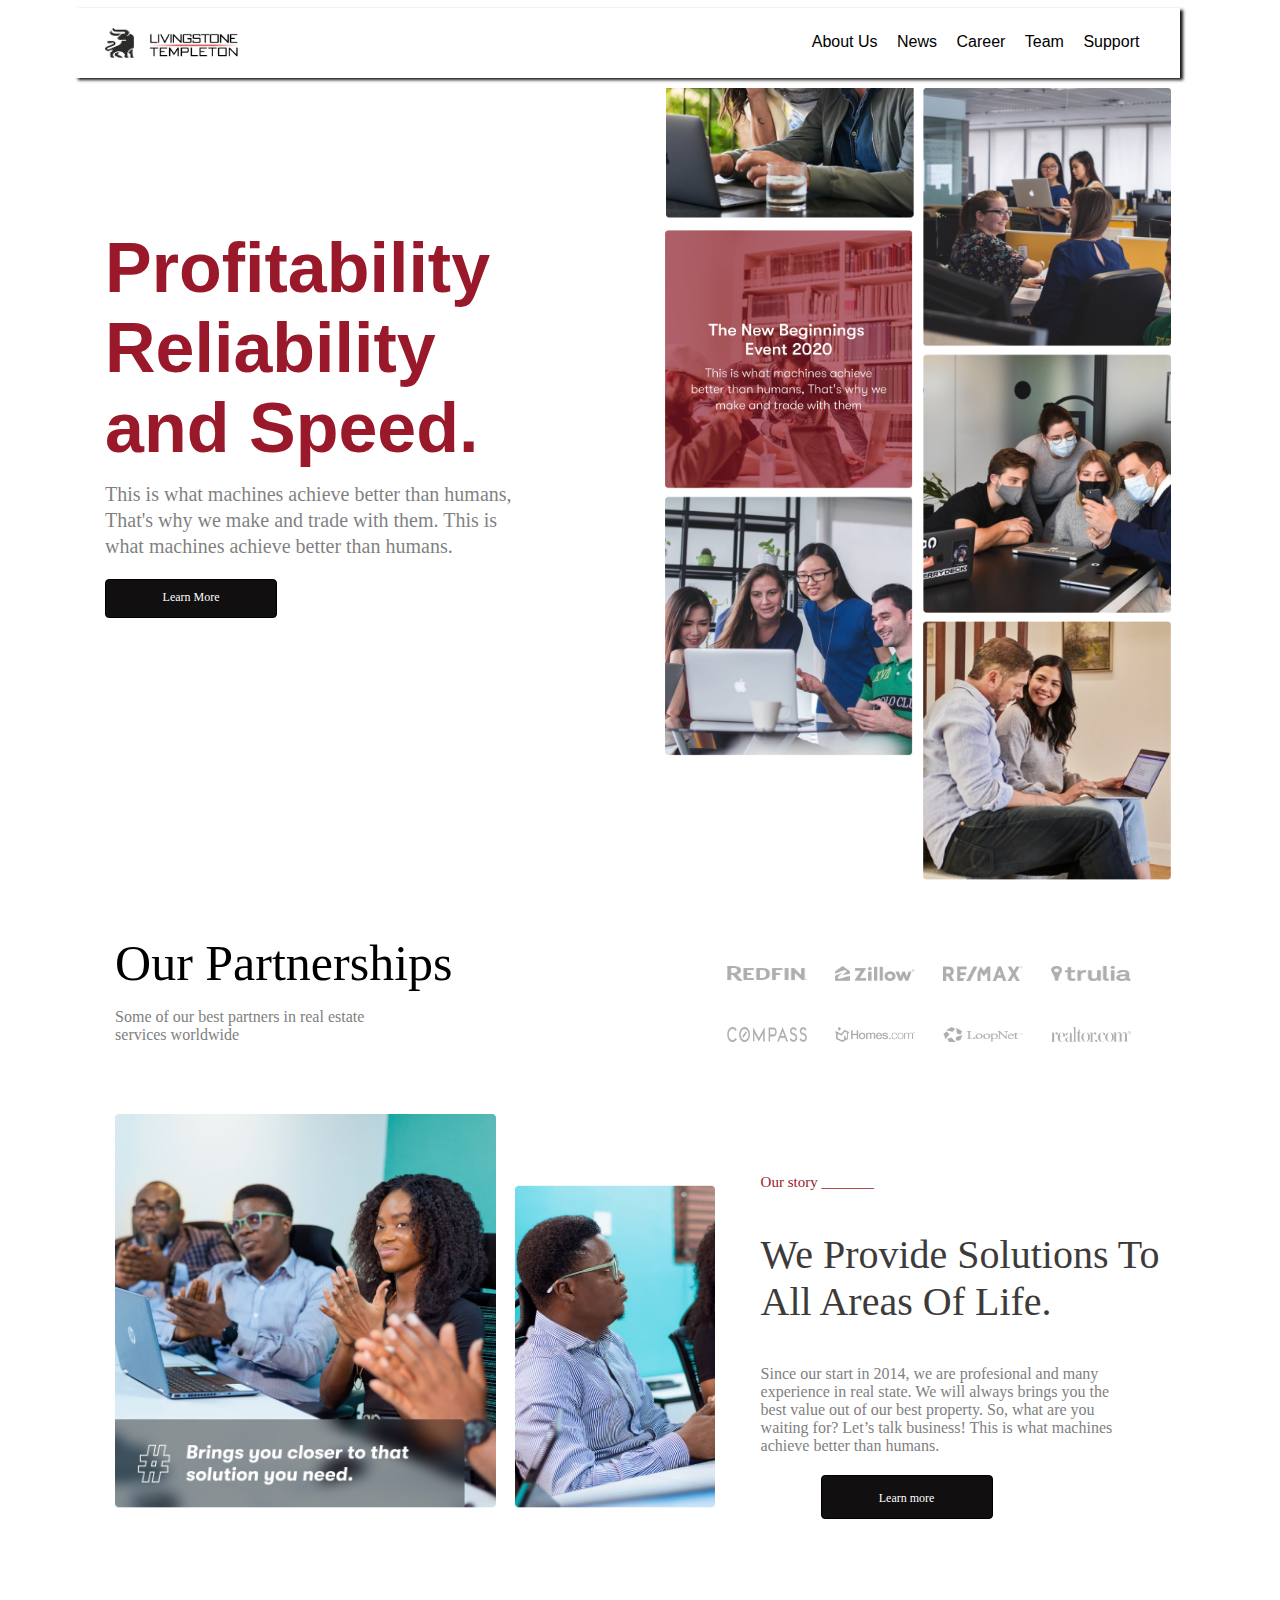
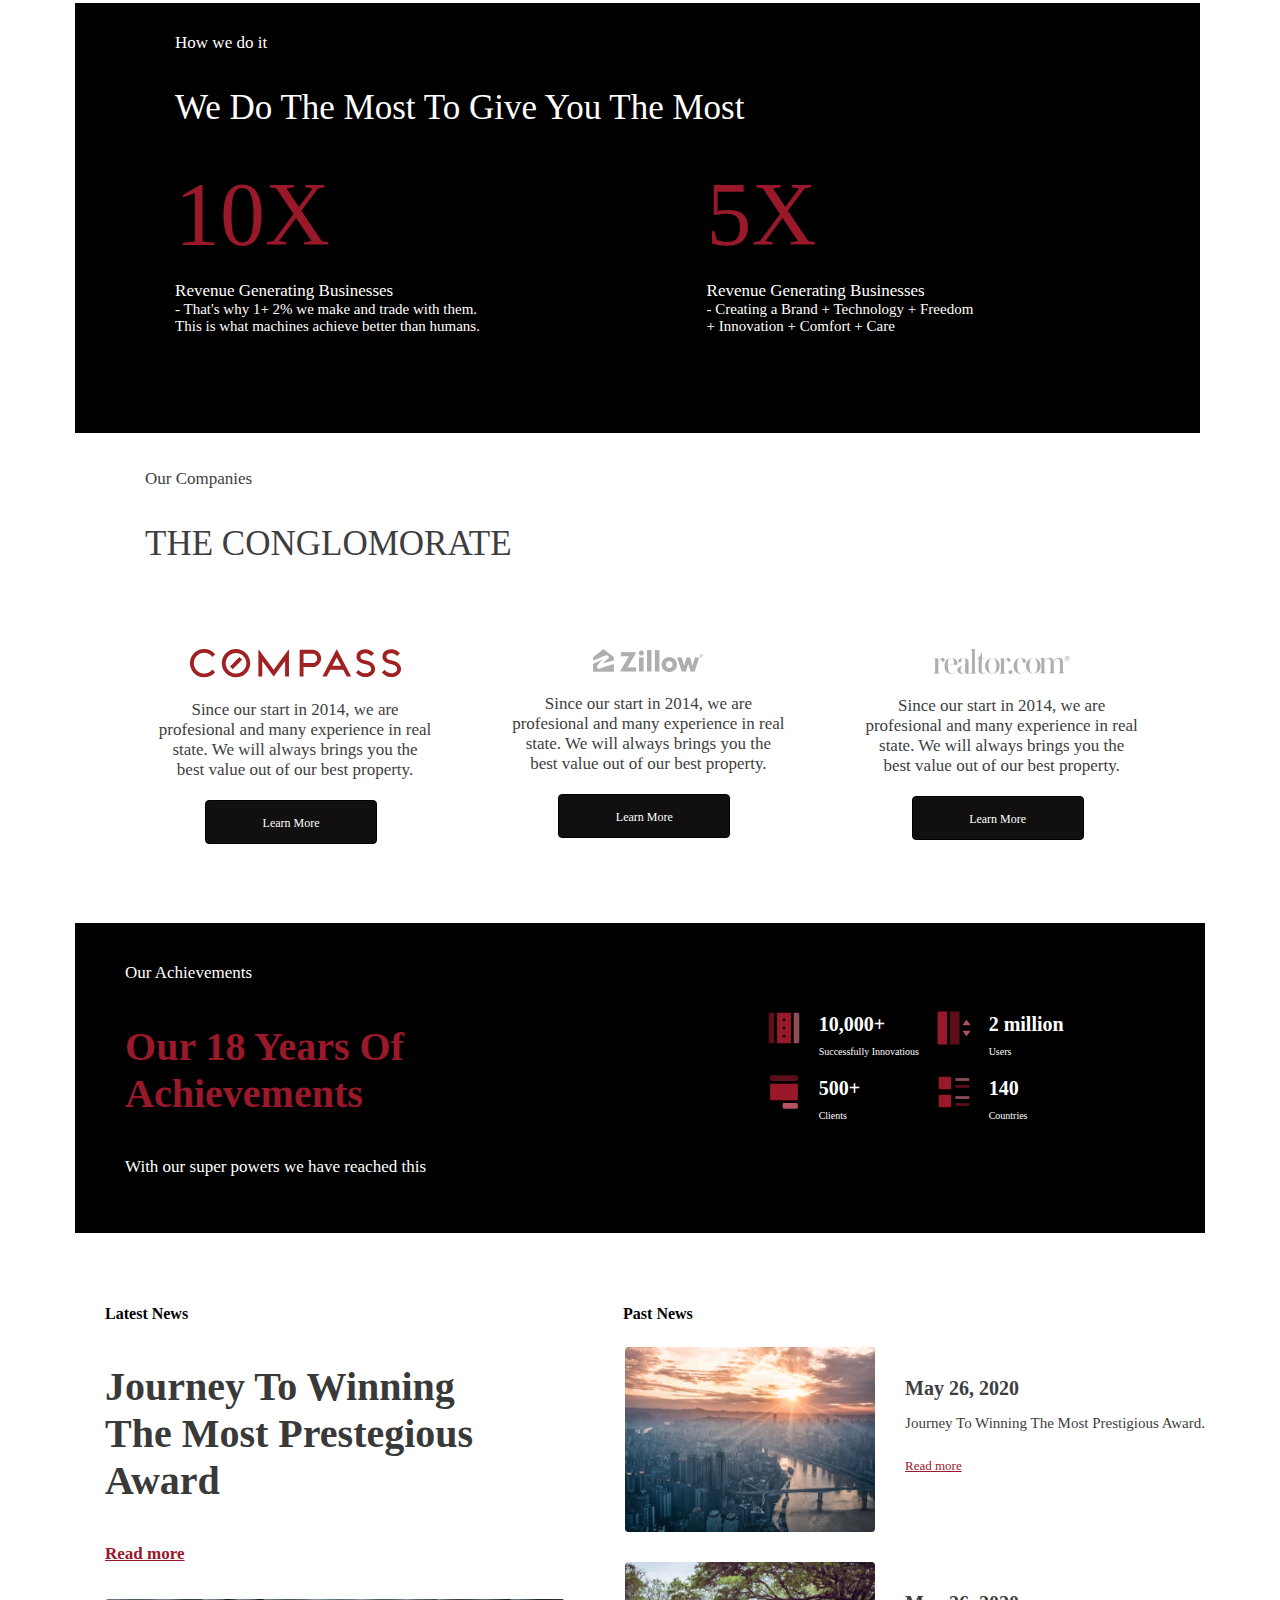
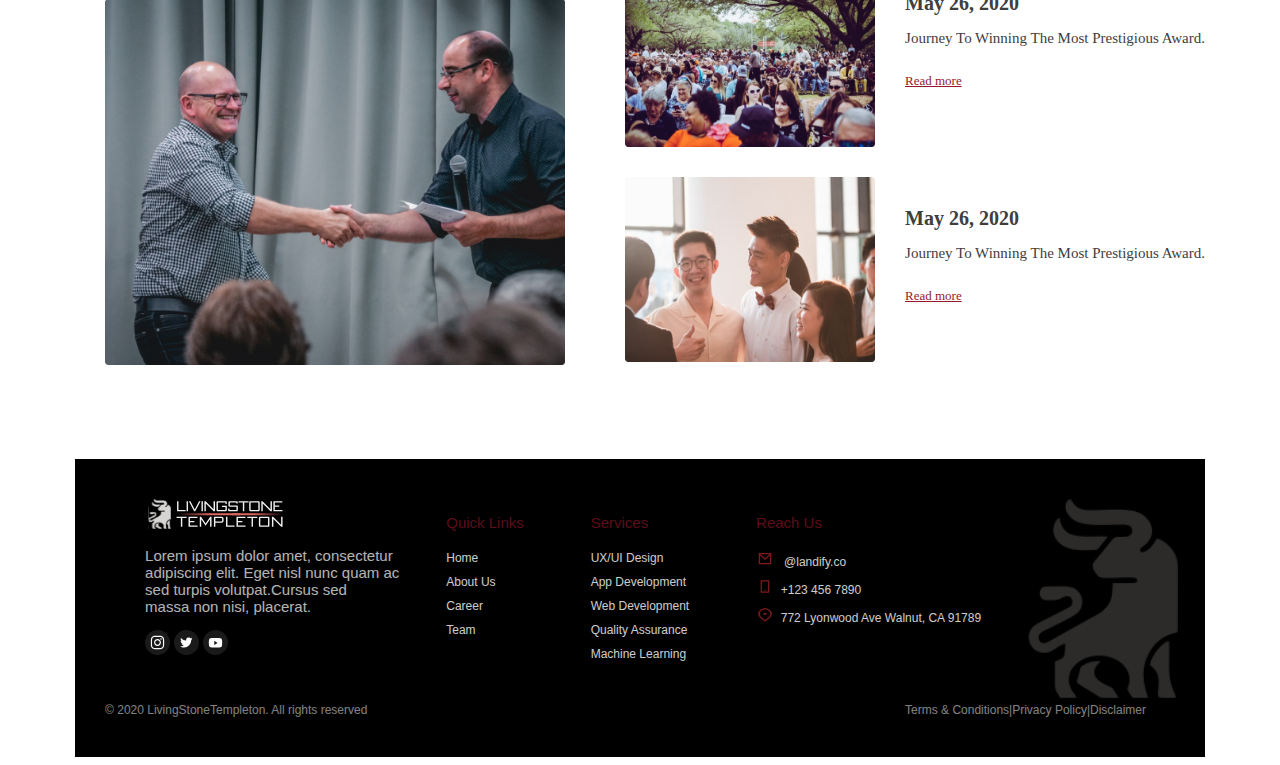
<file: index.html>
<!DOCTYPE html>
<html lang="en">
<head>
    <meta charset="UTF-8">
    <meta name="viewport" content="width=device-width, initial-scale=1.0">
    <title>LivingStone</title>
    <link rel="stylesheet" href="living.css">
    <link rel="icon" href="logo 1.png">
</head>
<body>
   <div class="head">
    <h1><a href="living.html"><img src="logo 1.png" style="width: 30px ;height: 30px;;"><img src="logo-text 1.jpg" alt="LivingStone"></a></h1>

        <nav>
            <a href="about.html">About Us</a>
            <a href="#">News</a>
            <a href="career.html">Career</a>
            <a href="team.html">Team</a>
            <a href="#">Support</a>
        </nav>
    </div>

<div class="type">
    <div class="text1">
        <div class="intro">
            Profitability Reliability<br> and Speed.
        </div><br>
            <p class="intro2">This is what machines achieve better than humans,<br> That's why we make and trade with them. This is<br> what machines achieve better than humans.</p>
            <p class="btn">
                <a href=""> 
                    Learn More</a>
            </p>
        
    </div>
    <img src="hero-page.jpg" alt="">

</div><br><br><br>

<div class="muss">
    <div class="partner">
        Our Partnerships <br>
        <p class="our">Some of our best partners in real estate<br> 
            services worldwide</p></div>
        <div class="logs">
            <a href=""><img src="redfin.png" alt=""></a>
            <a href=""><img src="zillow.jpg" alt=""></a>
            <a href=""><img src="remax.jpg" alt=""></a>
            <a href=""><img src="trulia.jpg" alt=""></a><br><br>
            <a href=""><img src="compass.jpg" alt=""></a>
            <a href=""><img src="homes.com.jpg" alt=""></a>
            <a href=""><img src="loop.net.jpg" alt=""></a>
            <a href=""><img src="realtor.jpg" alt=""></a>
            
            
            
    
    
        </div>
        
    
    
    </div><br><br><br>


    <div class="group">
        <div class="group91">
            <img src="./Group 91.jpg" alt="">
    
        </div>

    <div class="story">
        Our story _______
        <p class="we">We Provide Solutions To<br>All Areas Of Life.</p>
        <p class="start">Since our start in 2014, we are profesional and many<br> experience in real state. We will always brings you the<br> best value out of our best property.
            So, what are you<br> waiting for? Let’s talk business! This is what machines<br> achieve better than humans.</p>
        <p class="learn"><a href="#">Learn more</a></p>
    </div>
    </div><br><br><br><br>


</div>
<!-- 
<span class="line">_________</span> -->

<div class="section2">
    How we do it 
    <p class="how">We Do The Most To Give You The Most</p>
    <div class="numbs">
        <div class="x">
            10X
            <p class="sub"><span class="rev">Revenue Generating Businesses</span><br>
                - That's why 1+ 2% we make and trade with them.<br> This is what machines achieve better than humans.</p>

        </div>
        <div class="x2">
            5X
            <p class="sub"><span class="rev">Revenue Generating Businesses</span><br>
                - Creating a Brand + Technology + Freedom <br>+ Innovation + Comfort + Care



        </div>
    </div>
</div><br><br>

<div class="companies">
        Our Companies
        <p class="cong">THE CONGLOMORATE</p>
        <div class="companies2">
            <div class="compass">
                <img src="./compass.svg" alt="">
                <p class="comp2">Since our start in 2014, we are<br> profesional and many experience in real<br> state. We will always brings you the <br>best value out of our best property.</p>
                <p class="learn"><a href="#">Learn More</a></p>

            </div>
            <div class="zillow">
                <img src="zillow.jpg" alt="">
                <p class="comp2">Since our start in 2014, we are<br> profesional and many experience in real<br> state. We will always brings you the <br>best value out of our best property.</p>
                <p class="learn"><a href="#">Learn More</a></p>


            </div>
            <div class="realtor">
                <img src="realtor.jpg" alt="">
                <p class="comp2">Since our start in 2014, we are<br> profesional and many experience in real<br> state. We will always brings you the <br>best value out of our best property.</p>
                <p class="learn"><a href="#">Learn More</a></p>


            </div>
        </div>
</div>
<br><br><br>
<div class="section3">
    <div class="chieve">
        Our Achievements
        <p class="eit">Our 18 Years Of<br> Achievements</p>

        <p class="chieve1">With our super powers we have reached this</p>

    </div><br>
<!--     
    <div class="container"></div>
        <img src="Icon.svg" alt="Description">
        <p style="color: aqua;">Your Text Here</p>
    </div> -->


    <div class="host">
    <div class="chieve1">
        <div class="icon1">
            <img src="Icon (2).svg" alt="">
            <div class="slogo">10,000+  <p class="pp">Successfully Innovatious</p>
            </div>
            
            <!-- <p class="icon">Successfully Innovations</p> -->
        </div>
        <div class="icon1">
            <img src="Icon (0).svg" alt="">
            <div class="slogo">500+  <p class="pp">Clients</p>
            </div>
        </div>
    
    </div>
    <div class="chieve2">
        <div class="icon1">
            <img src="Icon (1).svg" alt="">
            <div class="slogo">2 million <p class="pp">Users</p>
            </div>
        </div>
        <div class="icon1">
            <img src="Icon (3).svg" alt="">
            <div class="slogo">140  <p class="pp">Countries</p>
            </div>
        </div>
    </div>
    </div>
    



</div>
<br><br><br><br>

<div class="section4">
    <div class="?" style="color: black; font-weight: 900;">
        Latest News
        <p class="eit" style="color: rgb(57, 57, 57);">Journey To Winning <br> The Most Prestegious<br>Award</p>
        <p class="chieve1"><a href="#">Read more</a></p><br>
        <img src="Rectangle 17.png" style=" width: 460px;" alt="">
        

    </div>
    <div class="past" style="font-weight: bold;">
        &nbsp; &nbsp;&nbsp;&nbsp;&nbsp; Past News <br><br>
        <div class="past1">
            <img src="Rectangle 18.png" style="width: 250px; height: 185px;" alt="">
           <div class="past2">May 26, 2020
            <p class="past3">Journey To Winning The Most Prestigious Award.</p>
            <p><a href="#">Read more</a></p></div> 

        </div><br>

        <div class="past1">
            <img src="Rectangle 19.png" style="width: 250px; height: 185px;" alt="">
            <div class="past2">May 26, 2020
                <p class="past3">Journey To Winning The Most Prestigious Award.</p>
                <p><a href="#">Read more</a></p></div> 
    
        </div><br>

        <div class="past1">
            <img src="Rectangle 20.png" style="width: 250px; height: 185px;" alt="">
            <div class="past2">May 26, 2020
                <p class="past3">Journey To Winning The Most Prestigious Award.</p>
                <p><a href="#">Read more</a></p></div> 
    
        </div>
        
        
    </div></div><br><br><br><br><br>

</div>

    <footer class="footer">

        <div class="footer-container">
            <div class="logofoot">
                <img src="Group 22.svg" alt="">
                <p class="opaque">
                    Lorem ipsum dolor amet, consectetur <br> adipiscing elit.  Eget nisl nunc quam ac <br> sed turpis volutpat.Cursus sed  <br> massa non nisi, placerat.
                </p>
                <p class="icons">
                    <img src="Instagram.svg" alt="">
                    <img src="Twitter.svg" alt="">
                    <img src="Youtube.svg" alt="">
                </p>
            </div>

            <div class="footer-section">
                <h3>Quick Links</h3>
                <ul>
                    <li><a href="living.html">Home</a></li>
                    <li><a href="about.html">About Us</a></li>
                    <li><a href="career.html">Career</a></li>
                    <li><a href="team.html">Team</a></li>
                </ul>
            </div>
            <div class="footer-section">
                <h3>Services</h3>
                <ul>
                    <li><a href="#">UX/UI Design</a></li>
                    <li><a href="#">App Development</a></li>
                    <li><a href="#">Web Development</a></li>
                    <li><a href="#">Quality Assurance</a></li>
                    <li><a href="#">Machine Learning</a></li>
                </ul>
            </div>
            <div class="footer-section">
                <h3>Reach Us</h3>
                <ul>
                    <li><a href="#"><img src="email-icon.svg" alt="" style="width: 18px; height: 15px;"> &nbsp; @landify.co</a></li>
                    <li><a href="#"><img src="phone-icon.svg" alt="" style="width: 18px; height: 15px;"> &nbsp;+123 456 7890</a></li>
                    <li><a href="#"><img src="Frame.png" alt="" style="width: 18px; height: 15px;"> &nbsp;772 Lyonwood Ave Walnut, CA 91789</a></li>
                </ul>
            </div>

            <div class="imts">
                <img src="ts.png" alt="">
            </div>
        </div>
        <div class="end">
            <div>
                © 2020 LivingStoneTempleton. All rights reserved
            </div>

            <div>
                Terms & Conditions|Privacy Policy|Disclaimer
            </div>

        </div>

    
    </footer>







    
    
    
</body>
</html>
</file>
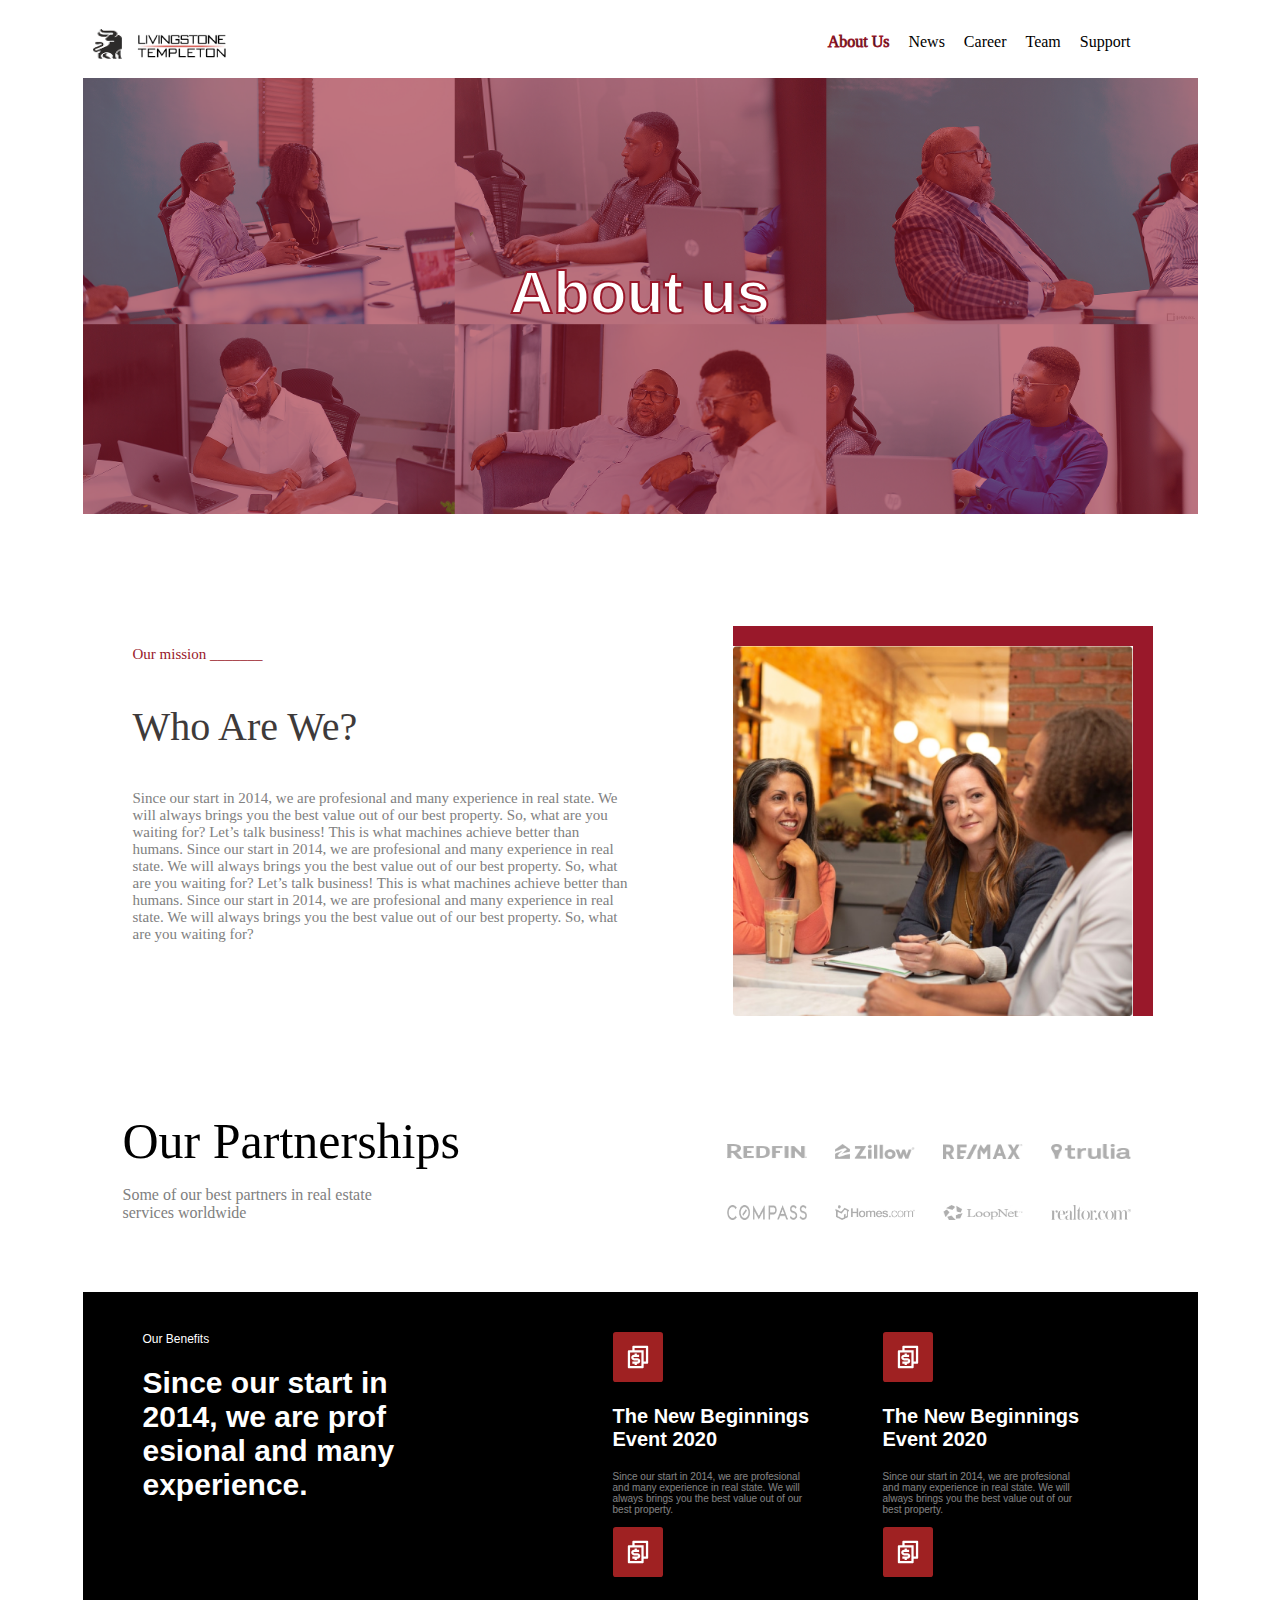
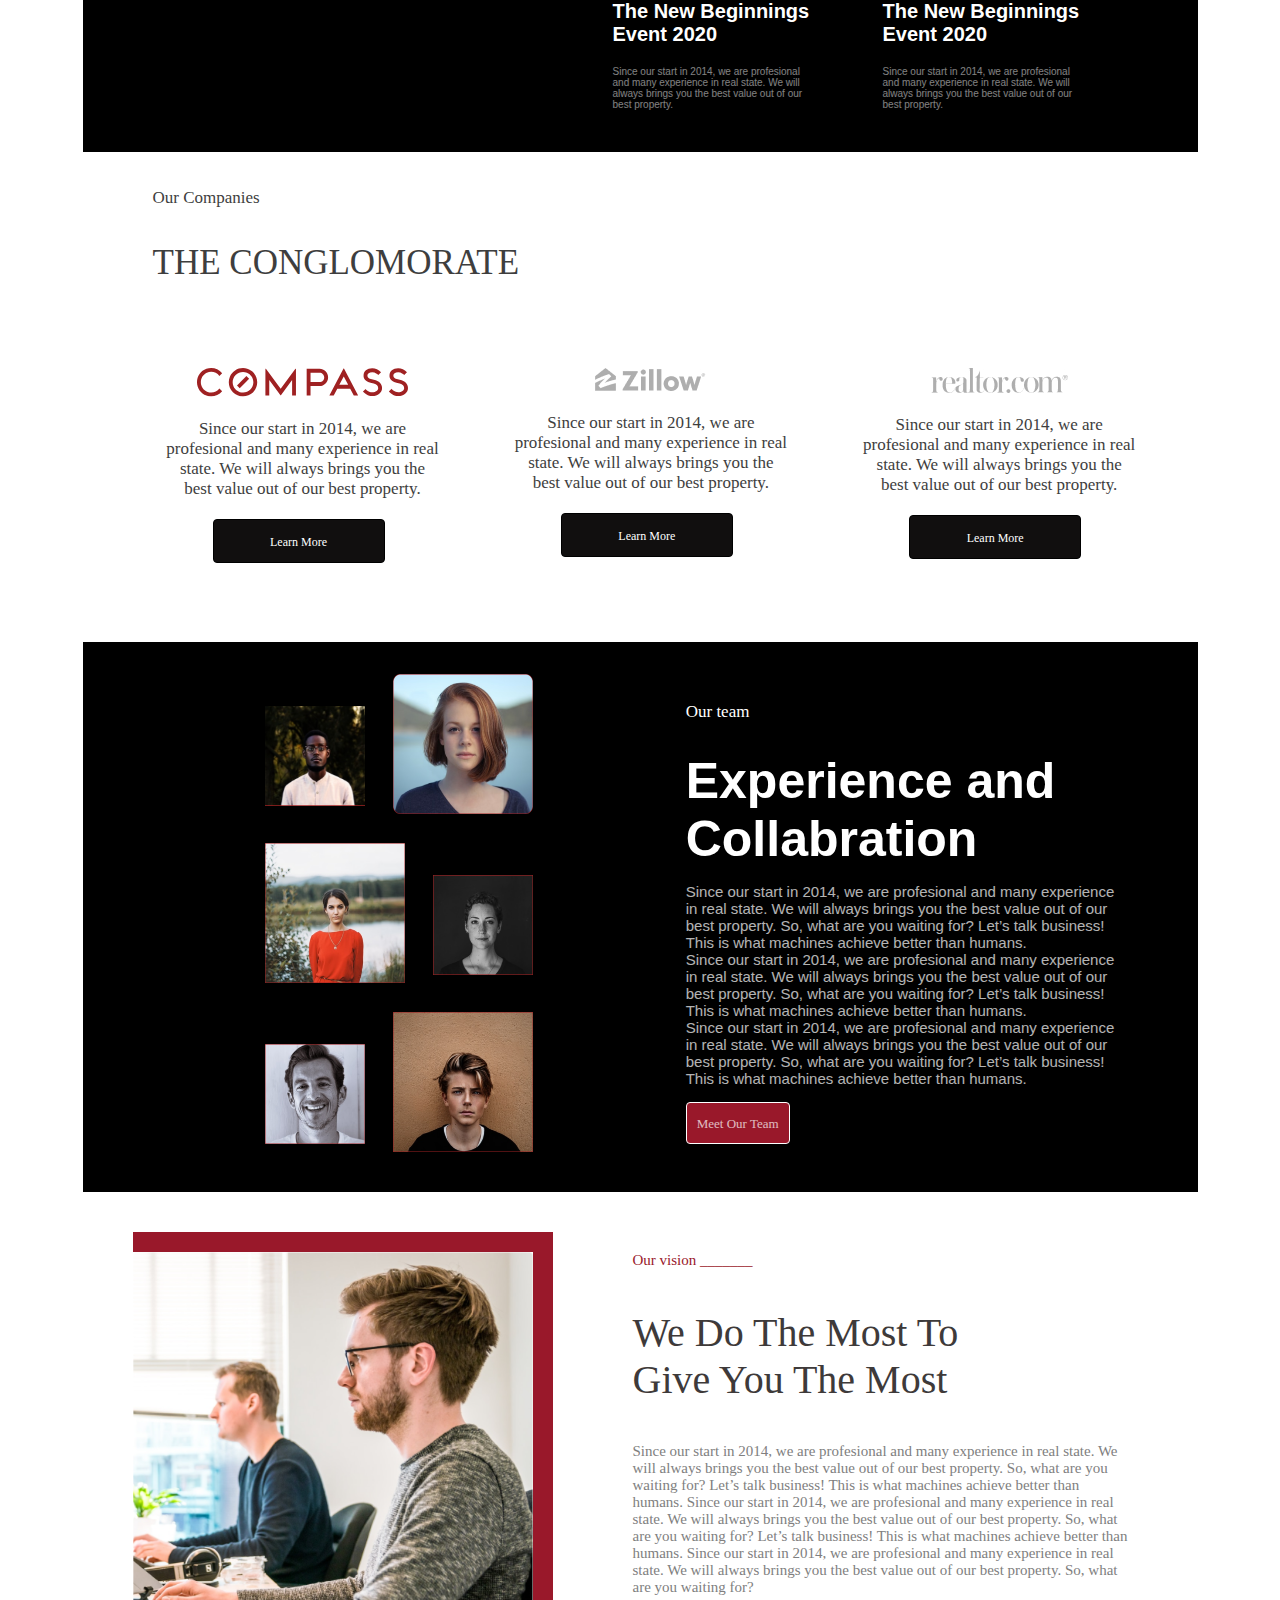
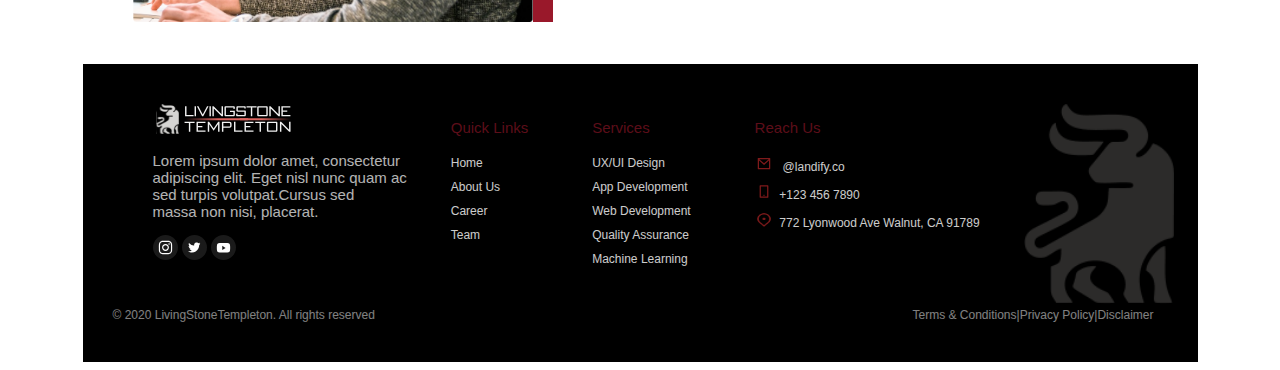
<file: about.html>
<!DOCTYPE html>
<html lang="en">
<head>
    <meta charset="UTF-8">
    <meta name="viewport" content="width=device-width, initial-scale=1.0">
    <title>About Us</title>
    <link rel="stylesheet" href="about.css">
    <link rel="icon" href="logo 1.png">
</head>
<body>
    <div class="head">
        <h1><a href="living.html"><img src="logo 1.png" style="width: 30px ;height: 30px;;"><img src="logo-text 1.jpg" alt="LivingStone"></a></h1>

        <nav>
            <a href="about.html" style="-webkit-text-stroke: #99182a 0.8px;">About Us</a>
            <a href="#">News</a>
            <a href="career.html">Career</a>
            <a href="team.html">Team</a>
            <a href="#">Support</a>
        </nav>
    </div>

    <div class="section1" style="background-image: url('Group\ 89.png')">
        <div class="us">About us</div>


    </div><br><br><br><br>

    <div class="mission">
        <div class="story">
            Our mission _______
            <p class="we">Who Are We?</p>
            <p class="start">Since our start in 2014, we are profesional and many experience in real state. We will always brings you the best value out of our best property.
                So, what are you waiting for? Let’s talk business! This is what machines achieve better than humans.
                Since our start in 2014, we are profesional and many experience in real state. We will always brings you the best value out of our best property.
                So, what are you waiting for? Let’s talk business! This is what machines achieve better than humans.
                Since our start in 2014, we are profesional and many experience in real state. We will always brings you the best value out of our best property.
                So, what are you waiting for?</p>
        </div>
    
        <div class="group">
            <div class="group91">
                <img src="./Hero Pict.png" alt="">
            </div>
    
    
        </div>

    </div> <br> <br> <br> <br> <br> <br> <br> 
<div class="muss">
        <div class="partner">
        Our Partnerships <br>
        <p class="our">Some of our best partners in real estate<br> 
            services worldwide</p></div>
        <div class="logs">
            <a href=""><img src="redfin.png" alt=""></a>
            <a href=""><img src="zillow.jpg" alt=""></a>
            <a href=""><img src="remax.jpg" alt=""></a>
            <a href=""><img src="trulia.jpg" alt=""></a><br><br>
            <a href=""><img src="compass.jpg" alt=""></a>
            <a href=""><img src="homes.com.jpg" alt=""></a>
            <a href=""><img src="loop.net.jpg" alt=""></a>
            <a href=""><img src="realtor.jpg" alt=""></a>
            
    
        </div>
    
    </div><br><br><br>
</div>

<div class="section2"><br>
    <div class="ben">
        Our Benefits 
    <p class="start1">Since our start in <br> 2014, we are prof <br> esional and many <br> experience. </p>
    </div>

    <div class="cont">
        <div class="logs1"> <img src="Group 53.svg" alt=""> 
            <p class="txt">The New Beginnings <br>
                Event 2020
                <p class="txt2"> Since our start in 2014, we are profesional <br> and many experience in real state. We will <br> always brings you the best value out of our <br> best property.</p>

            </p>
        

        <p class="logs1"> <img src="Group 53.svg" alt=""> 
            <p class="txt">The New Beginnings <br>
                Event 2020
                <p class="txt2"> Since our start in 2014, we are profesional <br> and many experience in real state. We will <br> always brings you the best value out of our <br> best property.</p>

            </p>
        </p>
        </div>

        <div class="logs1"> <img src="Group 53.svg" alt=""> 
            <p class="txt">The New Beginnings <br>
                Event 2020
                <p class="txt2"> Since our start in 2014, we are profesional <br> and many experience in real state. We will <br> always brings you the best value out of our <br> best property.</p>

            </p>
        

        <p class="logs1"> <img src="Group 53.svg" alt=""> 
            <p class="txt">The New Beginnings <br>
                Event 2020
                <p class="txt2"> Since our start in 2014, we are profesional <br> and many experience in real state. We will <br> always brings you the best value out of our <br> best property.</p>

            </p>
        </p>
        </div>
    </div>


</div><br><br>


<div class="companies">
    Our Companies
    <p class="cong">THE CONGLOMORATE</p>
    <div class="companies2">
        <div class="compass">
            <img src="./compass.svg" alt="">
            <p class="comp2">Since our start in 2014, we are<br> profesional and many experience in real<br> state. We will always brings you the <br>best value out of our best property.</p>
            <p class="learn"><a href="#">Learn More</a></p>

        </div>
        <div class="zillow">
            <img src="zillow.jpg" alt="">
            <p class="comp2">Since our start in 2014, we are<br> profesional and many experience in real<br> state. We will always brings you the <br>best value out of our best property.</p>
            <p class="learn"><a href="#">Learn More</a></p>


        </div>
        <div class="realtor">
            <img src="realtor.jpg" alt="">
            <p class="comp2">Since our start in 2014, we are<br> profesional and many experience in real<br> state. We will always brings you the <br>best value out of our best property.</p>
            <p class="learn"><a href="#">Learn More</a></p>


        </div>
    </div>
</div>
<br><br><br>

<div class="section3">

    <div class="src">
        <img src="Rectangle 40.png" alt="" style="width: 100px; height: 100px; padding-bottom: 20px;">
        <img src="Rectangle 41.png" alt="">
        <img src="Rectangle 42.png" alt="" >
        <img src="Rectangle 43.png" alt="" style="width: 100px; height: 100px; padding-bottom: 20px;">
        <img src="Rectangle 44.png" alt="" style="width: 100px; height: 100px; padding-bottom: 20px;">
        <img src="Rectangle 45.png" alt="">
    </div>
    <div class="team">
        Our team
        <p class="sinz1">
            Experience and<br> Collabration

        </p>
        <p class="sinz">Since our start in 2014, we are profesional and many experience <br> in real state. We will always brings you the best value out of our <br> best property.
            So, what are you waiting for? Let’s talk business! <br> This is what machines achieve better than humans. <br>
            Since our start in 2014, we are profesional and many experience <br> in real state. We will always brings you the best value out of our <br> best property.
            So, what are you waiting for? Let’s talk business! <br> This is what machines achieve better than humans. <br>
            Since our start in 2014, we are profesional and many experience <br> in real state. We will always brings you the best value out of our <br> best property.
            So, what are you waiting for? Let’s talk business! <br> This is what machines achieve better than humans. <br>
        </p>

        <p class="btn">
            <a href="#">Meet Our Team</a>
        </p>
    </div>
</div>

<div class="mission1" style="padding-left: 50px;">


    <div class="group">
        <div class="group91">
            <img src="./pict.png" alt="">
        </div>


    </div>
    <div class="story">
        Our vision _______
        <p class="we">We Do The Most To <br> Give You The Most</p>
        <p class="start" >Since our start in 2014, we are profesional and many experience in real state. We will always brings you the best value out of our best property.
            So, what are you waiting for? Let’s talk business! This is what machines achieve better than humans.
            Since our start in 2014, we are profesional and many experience in real state. We will always brings you the best value out of our best property.
            So, what are you waiting for? Let’s talk business! This is what machines achieve better than humans.
            Since our start in 2014, we are profesional and many experience in real state. We will always brings you the best value out of our best property.
            So, what are you waiting for?</p>
    </div>

</div> <br> <br> <br> <br>  

<footer class="footer">

    <div class="footer-container">
        <div class="logofoot">
            <img src="Group 22.svg" alt="">
            <p class="opaque">
                Lorem ipsum dolor amet, consectetur <br> adipiscing elit.  Eget nisl nunc quam ac <br> sed turpis volutpat.Cursus sed  <br> massa non nisi, placerat.
            </p>
            <p class="icons">
                <img src="Instagram.svg" alt="">
                <img src="Twitter.svg" alt="">
                <img src="Youtube.svg" alt="">
            </p>
        </div>

        <div class="footer-section">
            <h3>Quick Links</h3>
            <ul>
                <li><a href="living.html">Home</a></li>
                <li><a href="about.html">About Us</a></li>
                <li><a href="career.html">Career</a></li>
                <li><a href="team.html">Team</a></li>

            </ul>
        </div>
        <div class="footer-section">
            <h3>Services</h3>
            <ul>
                <li><a href="#">UX/UI Design</a></li>
                <li><a href="#">App Development</a></li>
                <li><a href="#">Web Development</a></li>
                <li><a href="#">Quality Assurance</a></li>
                <li><a href="#">Machine Learning</a></li>
            </ul>
        </div>
        <div class="footer-section">
            <h3>Reach Us</h3>
            <ul>
                <li><a href="#"><img src="email-icon.svg" alt="" style="width: 18px; height: 15px;"> &nbsp; @landify.co</a></li>
                <li><a href="#"><img src="phone-icon.svg" alt="" style="width: 18px; height: 15px;"> &nbsp;+123 456 7890</a></li>
                <li><a href="#"><img src="Frame.png" alt="" style="width: 18px; height: 15px;"> &nbsp;772 Lyonwood Ave Walnut, CA 91789</a></li>
            </ul>
        </div>

        <div class="imts">
            <img src="ts.png" alt="">
        </div>
    </div>
    <div class="end">
        <div>
            © 2020 LivingStoneTempleton. All rights reserved
        </div>

        <div>
            Terms & Conditions|Privacy Policy|Disclaimer
        </div>

    </div>


</footer>


    
</body>
</html>
</file>
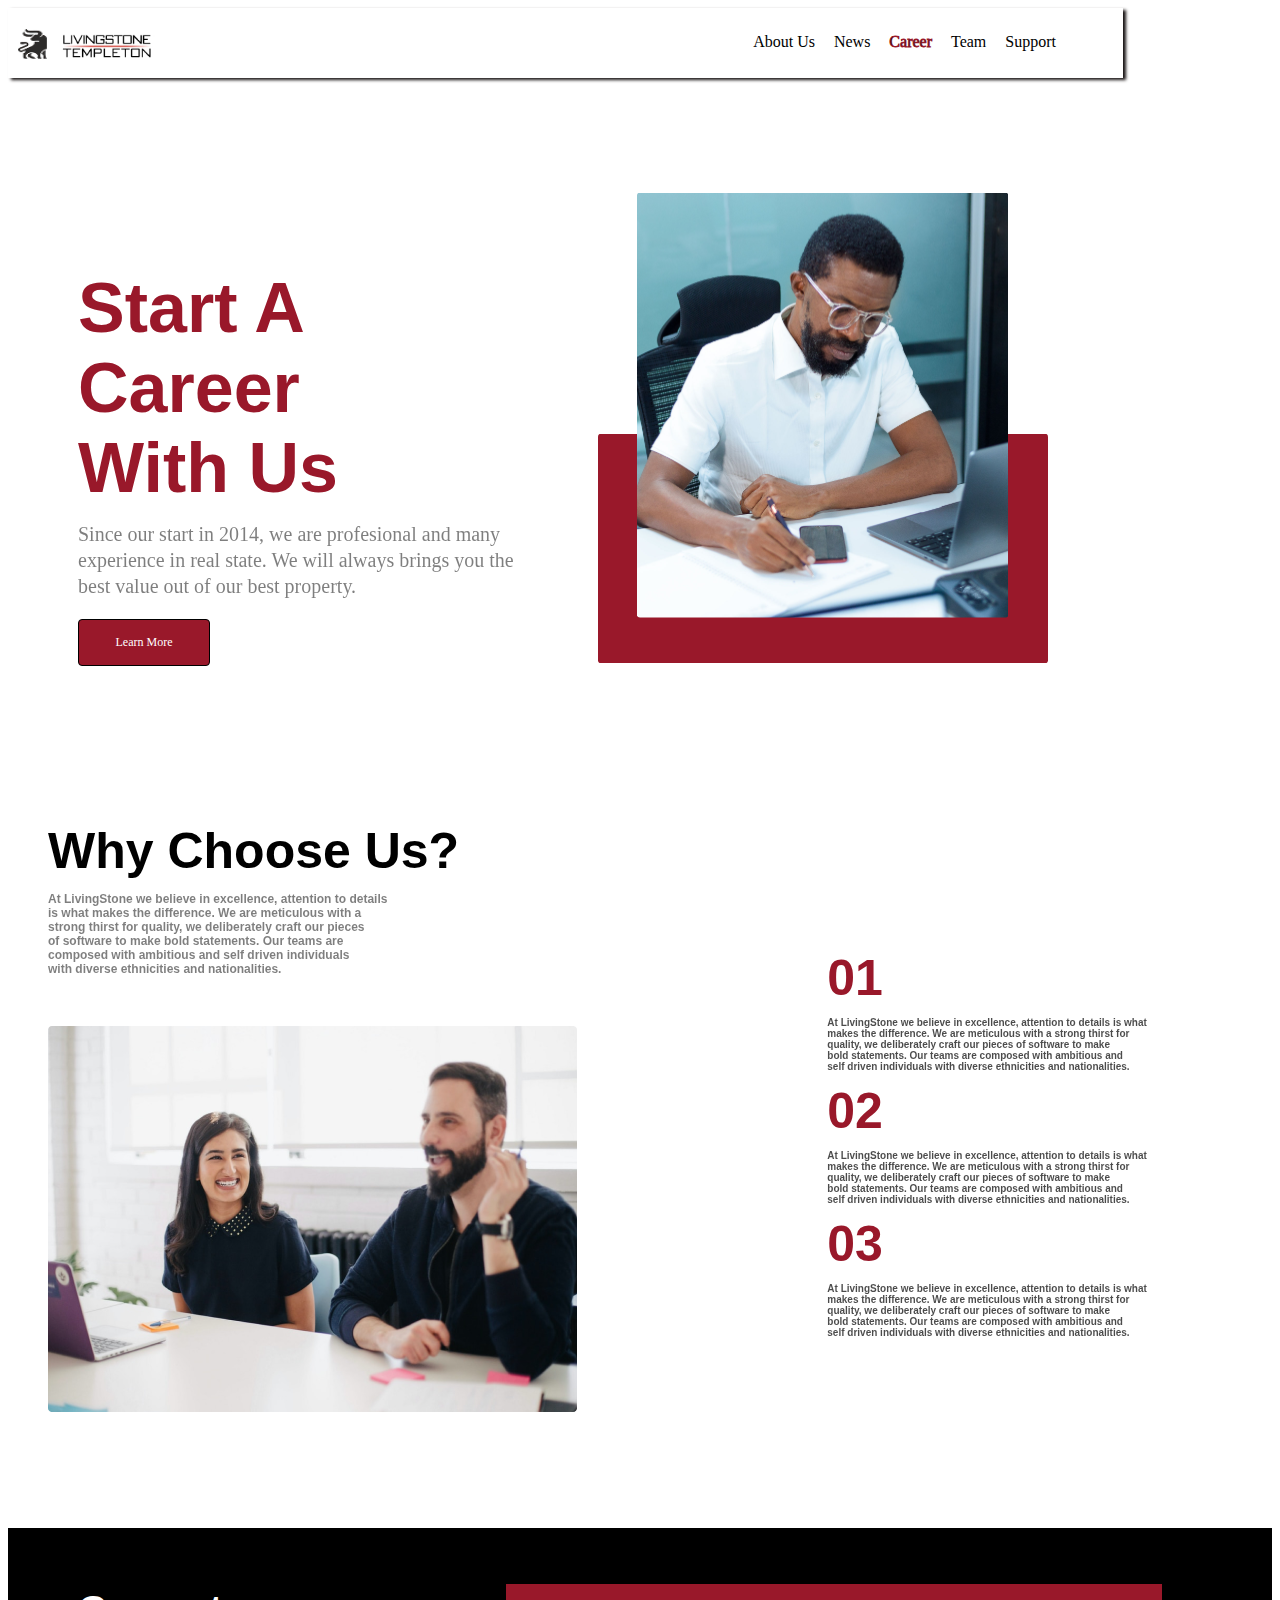
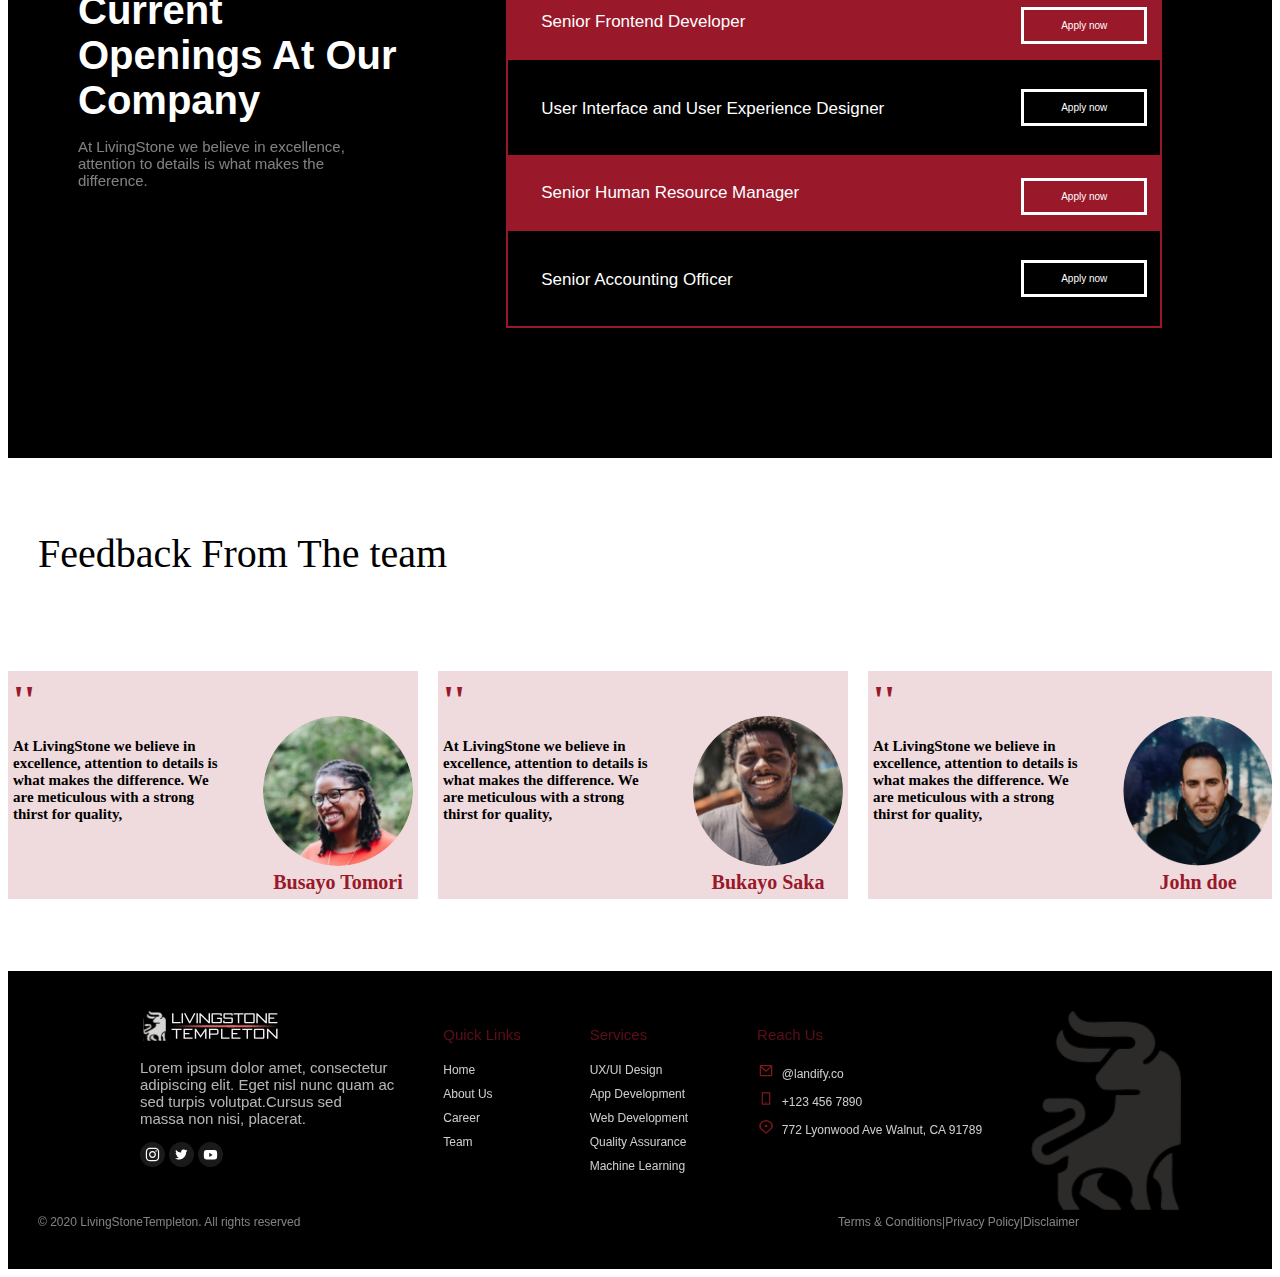
<file: career.html>
<!DOCTYPE html>
<html lang="en">
<head>
    <meta charset="UTF-8">
    <meta name="viewport" content="width=device-width, initial-scale=1.0">
    <title>Career</title>
    <link rel="stylesheet" href="career.css">
    <link rel="icon" href="logo 1.png">
</head>
<body>
   <div class="head">
    <h1><a href="living.html"><img src="logo 1.png" style="width: 30px ;height: 30px;;"><img src="logo-text 1.jpg" alt="LivingStone"></a></h1>

        <nav>
            <a href="about.html">About Us</a>
            <a href="#">News</a>
            <a href="career.html" style="-webkit-text-stroke: #99182a 0.8px;" >Career</a>
            <a href="team.html">Team</a>
            <a href="#">Support</a>
        </nav>
    </div>
    <div class="type">
        <div class="text1">
            <div class="intro">
                Start A<br>Career <br> With Us
            </div><br>
                <p class="intro2">Since our start in 2014, we are profesional and many <br> experience in real state. We will always brings you the <br> best value out of our best property.
                </p>
                <p class="btn">
                    <a href=""> 
                        Learn More</a>
                </p>
            
        </div>
        <img src="./Group 85.svg" alt="">
    
    </div><br><br><br>


<div class="why">
    <div class="intron">
            Why Choose Us?
        <p class="intron1">At LivingStone we believe in excellence, attention to details <br> is what makes the difference. We are meticulous with a  <br>strong thirst for quality, we deliberately craft our pieces <br> of software to make bold statements. Our teams are <br> composed with ambitious and self driven individuals <br> with diverse ethnicities and nationalities.</p>
        <p class="intron2"><img src="Rectangle 285.png" alt=""></p>
    </div><br>
    <div class="out">
        <div class="outro">
                01
                <p class="outro1">At LivingStone we believe in excellence, attention to details is what <br> makes the difference. We are meticulous with a strong thirst for  <br>quality, we deliberately craft our pieces of software to make <br> bold statements. Our teams are composed with ambitious and <br> self driven individuals with diverse ethnicities and nationalities.</p>
        </div>

        <div class="outro">
            02
            <p class="outro1">At LivingStone we believe in excellence, attention to details is what <br> makes the difference. We are meticulous with a strong thirst for  <br>quality, we deliberately craft our pieces of software to make <br> bold statements. Our teams are composed with ambitious and <br> self driven individuals with diverse ethnicities and nationalities.</p>
        </div>

        <div class="outro">
            03
          <p class="outro1">At LivingStone we believe in excellence, attention to details is what <br> makes the difference. We are meticulous with a strong thirst for  <br>quality, we deliberately craft our pieces of software to make <br> bold statements. Our teams are composed with ambitious and <br> self driven individuals with diverse ethnicities and nationalities.</p>
        </div>
    </div>

</div><br><br><br>

<div class="section3">
    <div class="section3a">
        Current <br> Openings At Our <br>Company
            <p class="section3a2">At LivingStone we believe in excellence,<br> attention to details is what makes the <br> difference.</p>
    </div>

    <div class="table">
        <div class="ts" style="width: fit-content; height: fit-content;">
            <ul class="tr">
                <li>Senior Frontend Developer</li>
                <a href="#">Apply now</a>
            </ul>

            <ul class="ts1">
                <li>User Interface and User Experience Designer</li>
                <a href="#">Apply now</a>
            </ul>

            <ul class="tr">
                <li>Senior Human Resource Manager</li>
                <a href="#">Apply now</a>
            </ul>

            <ul class="ts1">
                <li>Senior Accounting Officer</li>
                <a href="#">Apply now</a>
            </ul>


         <!-- <table>
            <tr class="ts">
                <td>Senior Software Engineer</td>
                <td>Remote</td>
            </tr>
            <tr class="tr">
                <td>Senior Software Engineer</td>
                <td>Remote</td>
            </tr>
            <tr class="ts">
                <td>Senior Software Engineer</td>
                <td>Remote</td>
            </tr>
            <tr class="tr">
                <td>Senior Software Engineer</td>
                <td>Remote</td>
            </tr>
            <tr>

         </table> -->
        </div>

    </div> <br><br><br>
</div> <br> <br> <br> <br>

<div class="section4" >
    <span>Feedback From The team</span><br> <br>
<div class="var">
    <div class="feedback">
        <div class="feed">
            ''
            <p class="back">
                At LivingStone we believe in <br> excellence, attention to details is  <br>what makes the difference. We <br> are meticulous with a strong <br> thirst for quality,
            </p>

        </div>

        <div class="back1">
            <img src="Ellipse 5.png" ><br>
            Busayo Tomori
            
        </div>

    </div>

    <div class="feedback">
        <div class="feed">
            ''
            <p class="back">
                At LivingStone we believe in <br> excellence, attention to details is  <br>what makes the difference. We <br> are meticulous with a strong <br> thirst for quality,
            </p>

        </div>

        <div class="back1">
            <img src="Ellipse 9.png" ><br>
            Bukayo Saka
            
        </div>

    </div>

    <div class="feedback">
        <div class="feed">
            ''
            <p class="back">
                At LivingStone we believe in <br> excellence, attention to details is  <br>what makes the difference. We <br> are meticulous with a strong <br> thirst for quality,
            </p>

        </div>

        <div class="back1">
            <img src="Ellipse 10.png" ><br>
            John doe
            
        </div>


    </div>

    <div class="feedback">
        <div class="feed">
            ''
            <p class="back">
                At LivingStone we believe in <br> excellence, attention to details is  <br>what makes the difference. We <br> are meticulous with a strong <br> thirst for quality,
            </p>

        </div>

        <div class="back1">
            <img src="Group 58.png" ><br>
            Idrina Adam
            
        </div>

    </div> 
</div>
</div><br><br><br><br>

<footer class="footer">

    <div class="footer-container">
        <div class="logofoot">
            <img src="Group 22.svg" alt="">
            <p class="opaque">
                Lorem ipsum dolor amet, consectetur <br> adipiscing elit.  Eget nisl nunc quam ac <br> sed turpis volutpat.Cursus sed  <br> massa non nisi, placerat.
            </p>
            <p class="icons">
                <img src="Instagram.svg" alt="">
                <img src="Twitter.svg" alt="">
                <img src="Youtube.svg" alt="">
            </p>
        </div>

        <div class="footer-section">
            <h3>Quick Links</h3>
            <ul>
                <li><a href="living.html">Home</a></li>
                <li><a href="about.html">About Us</a></li>
                <li><a href="career.html">Career</a></li>
                <li><a href="team.html">Team</a></li>
            </ul>
        </div>
        <div class="footer-section">
            <h3>Services</h3>
            <ul>
                <li><a href="#">UX/UI Design</a></li>
                <li><a href="#">App Development</a></li>
                <li><a href="#">Web Development</a></li>
                <li><a href="#">Quality Assurance</a></li>
                <li><a href="#">Machine Learning</a></li>
            </ul>
        </div>
        <div class="footer-section">
            <h3>Reach Us</h3>
            <ul>
                <li><a href="#"><img src="email-icon.svg" alt="" style="width: 18px; height: 15px;"> &nbsp;@landify.co</a></li>
                <li><a href="#"><img src="phone-icon.svg" alt="" style="width: 18px; height: 15px;"> &nbsp;+123 456 7890</a></li>
                <li><a href="#"><img src="Frame.png" alt="" style="width: 18px; height: 15px;"> &nbsp;772 Lyonwood Ave Walnut, CA 91789</a></li>
            </ul>
        </div>

        <div class="imts">
            <img src="ts.png" alt="">
        </div>
    </div>
    <div class="end">
        <div>
            © 2020 LivingStoneTempleton. All rights reserved
        </div>

        <div>
            Terms & Conditions|Privacy Policy|Disclaimer
        </div>

    </div>


</footer>


</body>
</file>
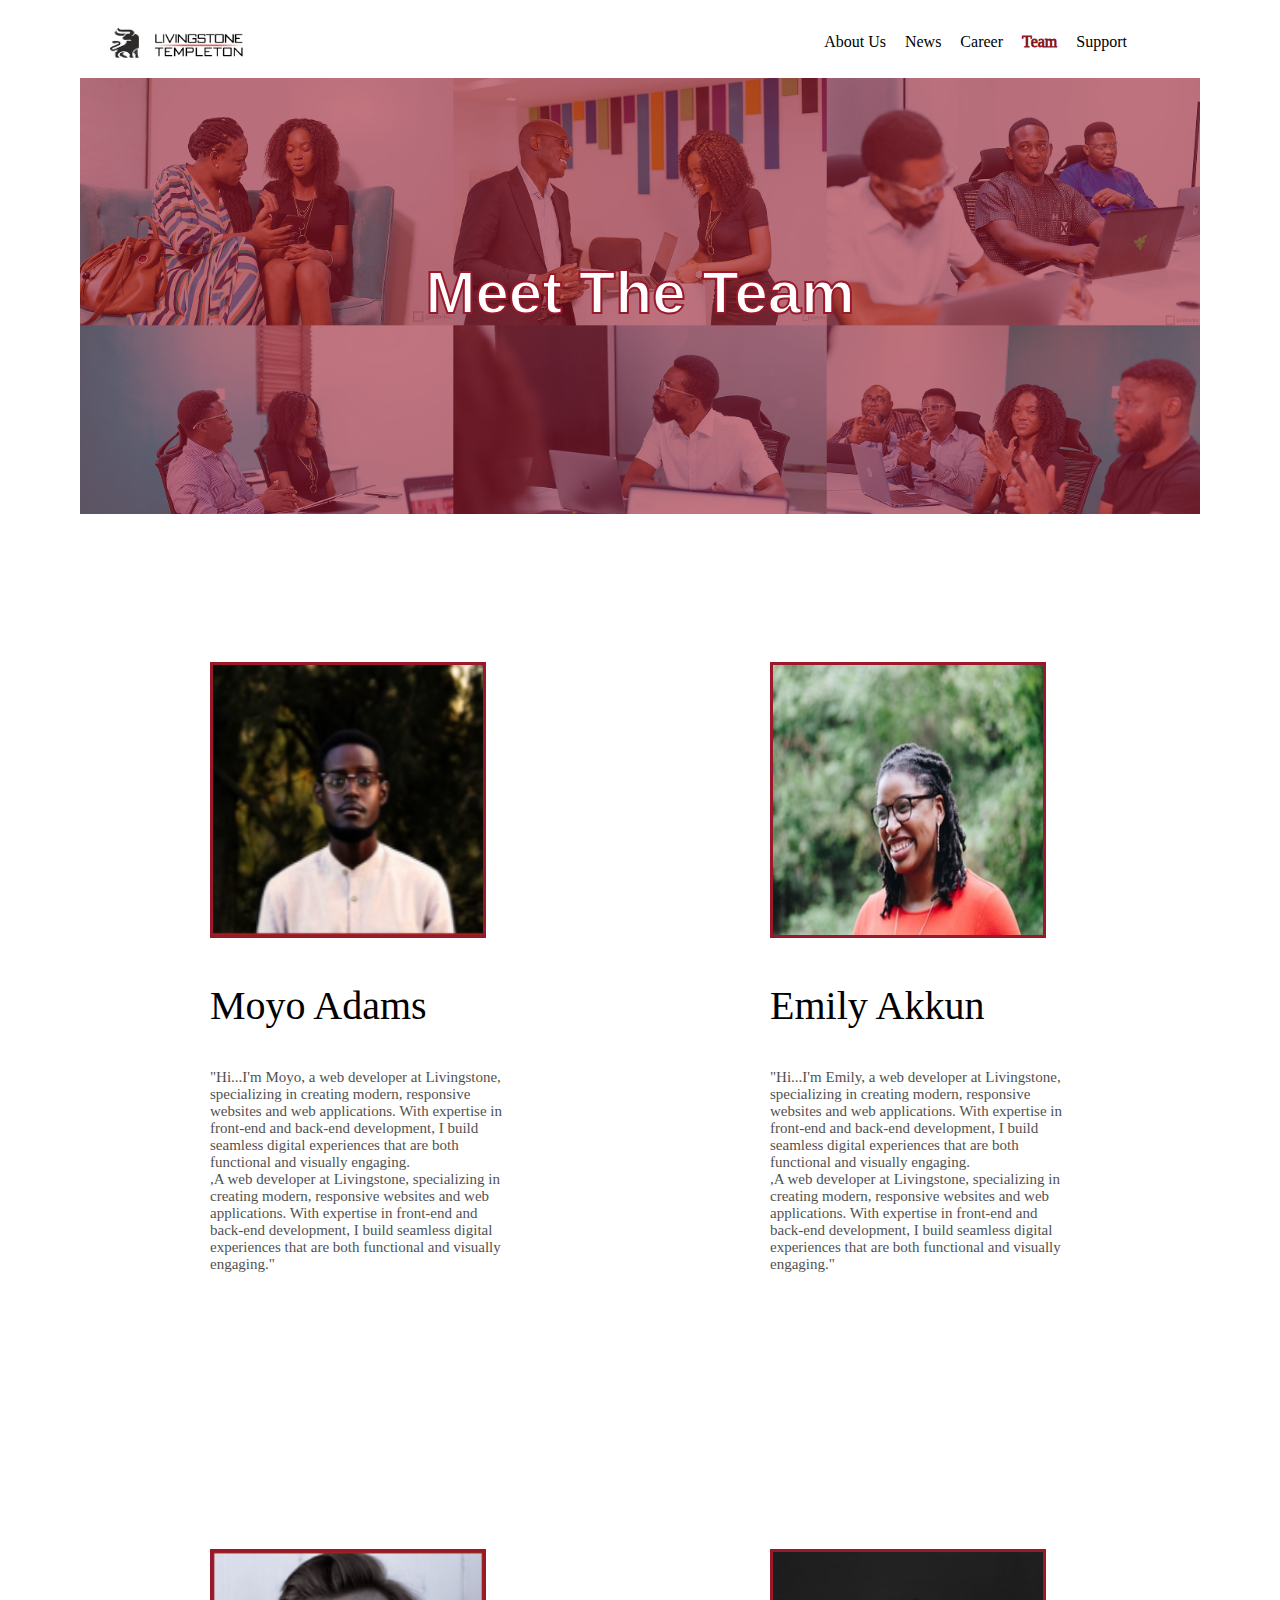
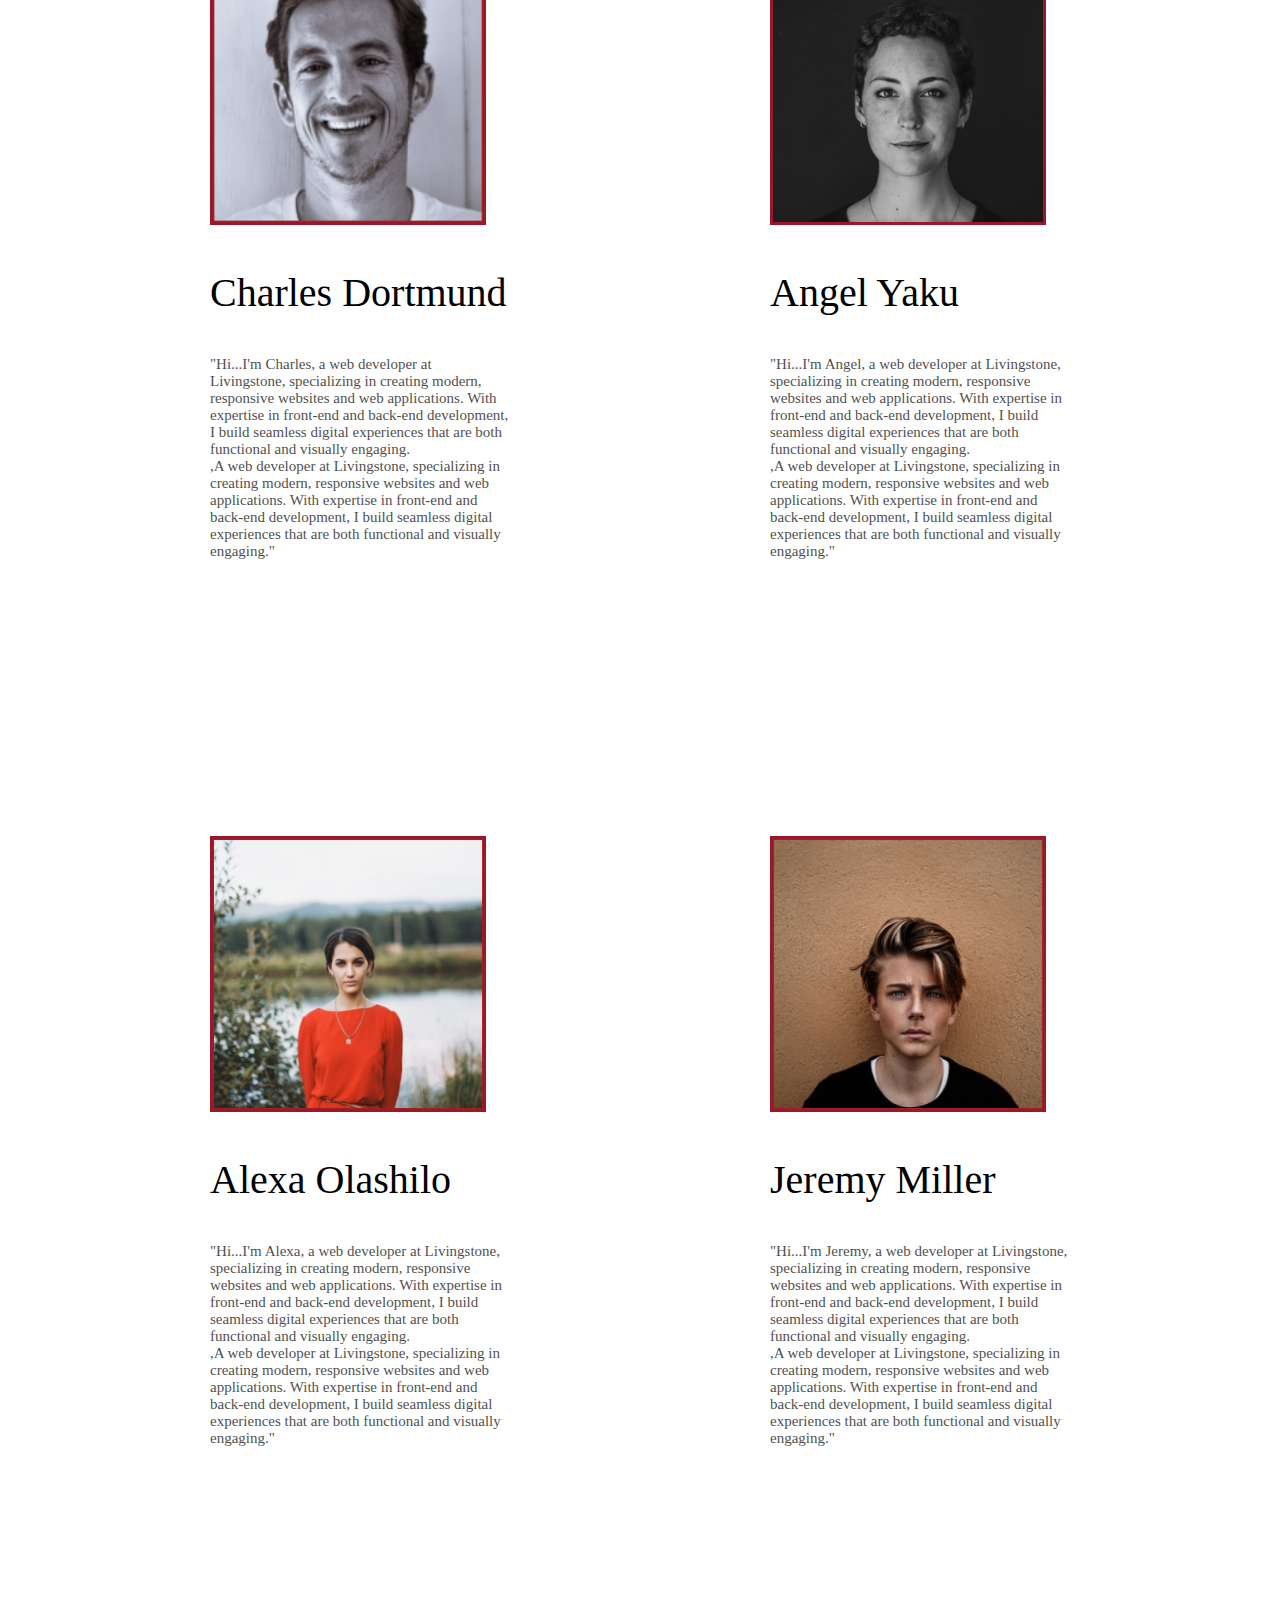
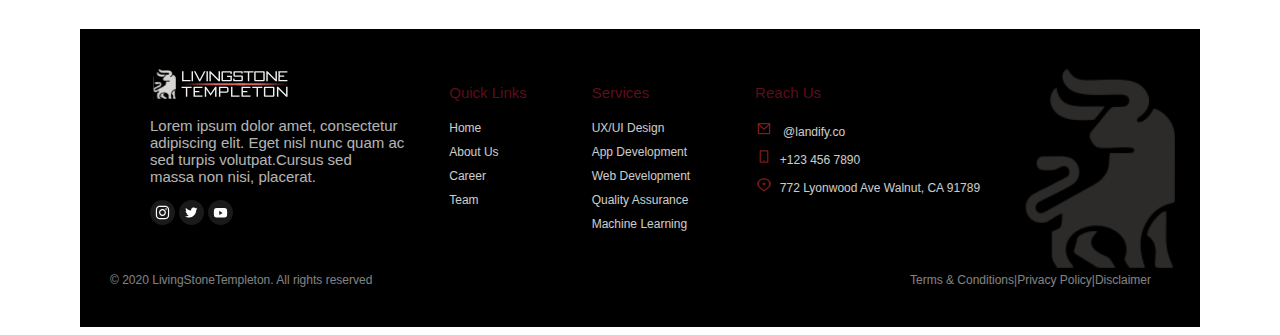
<file: team.html>
<!DOCTYPE html>
<html lang="en">
<head>
    <meta charset="UTF-8">
    <meta name="viewport" content="width=device-width, initial-scale=1.0">
    <title>Meet the team</title>
    <link rel="stylesheet" href="team.css">
    <link rel="icon" href="logo 1.png">
</head>
<body>
   <div class="head">
    <h1><a href="living.html"><img src="logo 1.png" style="width: 30px ;height: 30px;;"><img src="logo-text 1.jpg" alt="LivingStone"></a></h1>

        <nav>
            <a href="about.html">About Us</a>
            <a href="#">News</a>
            <a href="career.html">Career</a>
            <a href="team.html" style="-webkit-text-stroke: #99182a 0.8px;">Team</a>
            <a href="#">Support</a>
        </nav>
    </div>

    <div class="section1" style="background-image: url('Group\ 87.png')">
        <div class="us">Meet The Team</div>


    </div><br>

    <div class="section5">
        <div class="meet">
            <img src="Rectangle 40.png" alt="">
            <p class="moyo">
                Moyo Adams
                <p class="moyo1">
                    "Hi...I'm Moyo, a web developer at Livingstone, specializing in creating modern, responsive websites and web applications. With expertise in front-end and back-end development, I build seamless digital experiences that are both functional and visually engaging.<br>
                    ,A web developer at Livingstone, specializing in creating modern, responsive websites and web applications. With expertise in front-end and back-end development, I build seamless digital experiences that are both functional and visually engaging."
                </p>

            </p>
        </div>
        <div class="meet">
            <img src="girl.jpg" alt="">
            <p class="moyo">
                Emily Akkun
                <p class="moyo1">
                    "Hi...I'm Emily, a web developer at Livingstone, specializing in creating modern, responsive websites and web applications. With expertise in front-end and back-end development, I build seamless digital experiences that are both functional and visually engaging.<br>
                    ,A web developer at Livingstone, specializing in creating modern, responsive websites and web applications. With expertise in front-end and back-end development, I build seamless digital experiences that are both functional and visually engaging."
                </p>

            </p>
        </div>

        <div class="meet">
            <img src="Rectangle 44.png" alt="">
            <p class="moyo">
                Charles Dortmund
                <p class="moyo1">
                    "Hi...I'm Charles, a web developer at Livingstone, specializing in creating modern, responsive websites and web applications. With expertise in front-end and back-end development, I build seamless digital experiences that are both functional and visually engaging.<br>
                    ,A web developer at Livingstone, specializing in creating modern, responsive websites and web applications. With expertise in front-end and back-end development, I build seamless digital experiences that are both functional and visually engaging."
                </p>

            </p>
        </div>
        <div class="meet">
            <img src="Group 58.png" alt="">
            <p class="moyo">
                Angel Yaku
                <p class="moyo1">
                    "Hi...I'm Angel, a web developer at Livingstone, specializing in creating modern, responsive websites and web applications. With expertise in front-end and back-end development, I build seamless digital experiences that are both functional and visually engaging.<br>
                    ,A web developer at Livingstone, specializing in creating modern, responsive websites and web applications. With expertise in front-end and back-end development, I build seamless digital experiences that are both functional and visually engaging."
                </p>

            </p>
        </div>

        <div class="meet">
            <img src="Rectangle 42.png" alt="">
            <p class="moyo">
                Alexa Olashilo
                <p class="moyo1">
                    "Hi...I'm Alexa, a web developer at Livingstone, specializing in creating modern, responsive websites and web applications. With expertise in front-end and back-end development, I build seamless digital experiences that are both functional and visually engaging.<br>
                    ,A web developer at Livingstone, specializing in creating modern, responsive websites and web applications. With expertise in front-end and back-end development, I build seamless digital experiences that are both functional and visually engaging."
                </p>

            </p>
        </div>
        <div class="meet">
            <img src="Rectangle 45.png" alt="">
            <p class="moyo">
                Jeremy Miller
                <p class="moyo1">
                    "Hi...I'm Jeremy, a web developer at Livingstone, specializing in creating modern, responsive websites and web applications. With expertise in front-end and back-end development, I build seamless digital experiences that are both functional and visually engaging.<br>
                    ,A web developer at Livingstone, specializing in creating modern, responsive websites and web applications. With expertise in front-end and back-end development, I build seamless digital experiences that are both functional and visually engaging."
                </p>

            </p>
        </div> <br>  <br>

        
    </div>
    <footer class="footer">

        <div class="footer-container">
            <div class="logofoot">
                <img src="Group 22.svg" alt="">
                <p class="opaque">
                    Lorem ipsum dolor amet, consectetur <br> adipiscing elit.  Eget nisl nunc quam ac <br> sed turpis volutpat.Cursus sed  <br> massa non nisi, placerat.
                </p>
                <p class="icons">
                    <img src="Instagram.svg" alt="">
                    <img src="Twitter.svg" alt="">
                    <img src="Youtube.svg" alt="">
                </p>
            </div>

            <div class="footer-section">
                <h3>Quick Links</h3>
                <ul>
                    <li><a href="living.html">Home</a></li>
                    <li><a href="about.html">About Us</a></li>
                    <li><a href="career.html">Career</a></li>
                    <li><a href="team.html">Team</a></li>
                </ul>
            </div>
            <div class="footer-section">
                <h3>Services</h3>
                <ul>
                    <li><a href="#">UX/UI Design</a></li>
                    <li><a href="#">App Development</a></li>
                    <li><a href="#">Web Development</a></li>
                    <li><a href="#">Quality Assurance</a></li>
                    <li><a href="#">Machine Learning</a></li>
                </ul>
            </div>
            <div class="footer-section">
                <h3>Reach Us</h3>
                <ul>
                    <li><a href="#"><img src="email-icon.svg" alt="" style="width: 18px; height: 15px;"> &nbsp; @landify.co</a></li>
                    <li><a href="#"><img src="phone-icon.svg" alt="" style="width: 18px; height: 15px;"> &nbsp;+123 456 7890</a></li>
                    <li><a href="#"><img src="Frame.png" alt="" style="width: 18px; height: 15px;"> &nbsp;772 Lyonwood Ave Walnut, CA 91789</a></li>
                </ul>
            </div>

            <div class="imts">
                <img src="ts.png" alt="">
            </div>
        </div>
        <div class="end">
            <div>
                © 2020 LivingStoneTempleton. All rights reserved
            </div>

            <div>
                Terms & Conditions|Privacy Policy|Disclaimer
            </div>

        </div>

    
    </footer>
</body>
</file>
<file: living.css>
.head{
    display: grid;
    background-color: rgb(255, 255, 255);
    width: 1105px;
    height: 70px;
    box-shadow: 3px 2px 3px rgb(23, 18, 18);
    grid-template-columns: auto auto;
    font-family: Arial, Helvetica, sans-serif;
}
body{
    display: grid;
    justify-content: center;
    align-items: center;
}
h1{
    margin-top: 20px;
    margin-left: 20px;
}
h1 img{
    width: 100px;
    height: 25px;
    margin-left: 10px;
    
}
nav{
    margin-left: 40%;
    margin-top: 25px;

}
nav a{

    text-decoration: none;
    color: black;
    font-weight: 500;
    padding-left: 15px;
    transition: 0.5s ease-in-out;
}
nav a:hover{
    color: #99182A;
    
}

.text1{
    margin-left: 30px;
    margin-top: 150px;
}

.intro{
    font-size: 70px;
    font-weight: 550;
    text-align: left;
    font-family: Arial, Helvetica, sans-serif;
    text-decoration-skip-ink: none;
    color: #99182A;
    width: 523px;
    height: 216px;
    
    
}
.intro2{
width: 476px;
font-size: 20px;
font-weight: 200;
opacity: 0.5;
line-height: 25.8px;
text-align: left;
}

.btn{
font-size: 12px;
text-align: center;
font-weight: 400;
color: rgb(0, 0, 0);
width: 150px;
height: 27px;
padding-left: 10px;
padding-top: 10px;
padding-right: 10px;
background-color: rgb(17, 15, 15);
border: 1px solid rgb(0, 0, 0);
border-radius: 4px;
transition: 1s;
}
.btn a{
    text-decoration: none;
    color: white;
    
   
    
}
.btn:hover{
    background-color: #99182A;

}
.type{
    display: grid;
    grid-template-columns: 550px auto;
}

.type img{
width: 550px;
margin-top: 10px;
height: 792px;


}

.partner{
margin-left: 40px;
font-size: 50px;
font-weight: 500;

}
.muss{
    display: grid;
    grid-template-columns: auto auto ;
}


.our{
    font-size: 16px;
    font-weight: 100;
    color: gray;
}

.logs{
    margin-left: 200px;
    margin-top: 20px;
}
.logs img{
    width: 80px;
    padding: 12px;
    height: 15px;
}
.group{
    display: grid;
    grid-template-columns: auto auto;

}
.group91 img{
width: 600px;
height: 400px;
margin-left: 40px;
gap: 0px;
border: 1px 0px 0px 0px;
opacity: 0px;

}

.story{
    font-size: 15px;
    color: #99182A;
    margin-top: 60px;

}
.we{
    font-size: 40px;
    color: rgb(62, 58, 58);
}
.start{
    font-size: 16px;
    color: gray;

}
.learn a{
    color: #99182A;
    transition: 1s ease;
}
.learn:hover{
    font-weight: 800;
}

.section2{
    height: 400px;
    background-color: #000000;
    font-size: 17px;
    color: white;
    padding-top: 30px;
    margin-right: 5px;
    padding-left: 100px;
    font-weight: 300;

}
.how{
    font-size: 35px;
    font-weight: 500;
    
}
.line{
    opacity: 1;
    font-weight: 900;
}
.numbs{
    display: grid ;
    grid-template-columns: auto auto;
}
.x{
    font-size: 90px;
    color: #99182A;

}
.x2{
    font-size: 90px;
    font-weight: bolder;
    color: #99182A;

}
.rev{
    font-size: 17px;
    font-weight: 400;
}
.sub{
    font-size: 15px;
    color: white;
    font-weight: 300;

}

.companies{
    color:#3E3E3E;

    font-size: 17px;
    padding-left: 70px;
    font-weight: 300;
}
.companies2{
    display: grid;
    grid-template-columns: auto auto auto;
}

.cong{
    font-size: 35px;
    font-weight: 300;
    color: #3E3E3E;

}
/* .compass{
width: 350px;
height: 350px;
top: 2778px;
left: 165px;
gap: 0px;
border-radius: 4px 0px 0px 0px;
border: 1px 0px 0px 0px;
opacity: 0px;
color: #99182A;

}
.comp2{
width: 287px;
height: 108px;
top: 2894px;
left: 196px;
gap: 0px;
opacity: 0px;

} */

.compass{
    background-color: rgb(255, 255, 255);
    width: 300px ;
    padding-top: 50px;
    height: 220px;
    color: #3E3E3E;
    text-align: center;
    transition: 0.7s ease;
    
}
.compass:hover{
    border: 5px solid #99182A;
    background-color: gray;
    border-radius: 30px;

}
.zillow{
    background-color: rgb(255, 255, 255);
    width: 300px ;
    padding-top: 50px;
    height: 220px;
    color: #3E3E3E;
    text-align: center;
    transition: 0.7s ease;
    /* border: 2px solid #99182A; */
}
.zillow:hover{
    border: 5px solid #99182A;
    border-radius: 30px;

}
.realtor{
    background-color: rgb(255, 255, 255);
    width: 300px ;
    padding-top: 50px;
    height: 220px;
    color: #3E3E3E;
    text-align: center;
    transition: 0.7s ease;
    /* border: 2px solid #99182A; */
}
.realtor:hover{
    border: 5px solid #99182A;
    border-radius: 30px;

}
.learn{
font-size: 12px;
text-align: center;
font-weight: 400;
color: rgb(0, 0, 0);
width: 150px;
height: 27px;
margin-left: 60px ;
margin-top: 20px;
padding-left: 10px;
padding-top: 15px;
padding-right: 10px;
background-color: rgb(17, 15, 15);
border: 1px solid rgb(0, 0, 0);
border-radius: 4px;
transition: 1s;
}
.learn a{
    color: white;
    text-decoration: none;
    
}

.section3{
    height: 270px;
    background-color: #000000;
    padding-top: 40px;
    display: grid;
    grid-template-columns: auto auto auto;
}

.chieve{
    font-size: 17px;
    margin-left: 50px;
    color: white;
}
.eit{
    color: #99182A;
    font-size: 40px;
    font-weight: 700;


}
.chieve1{
    font-size: 17px;
    color: white;
}

.icon1 img{
    width: 50px;
    height: 50px;
}

.icon1{
display: grid;
grid-template-columns: 50px auto;
font-size: 20px;
opacity: 0px;

color: white;
}
.icon{
    font-size: 15px;

}



/* .container {
    display: flex;
    align-items: center;
    gap: 30px;  
}
.container img {
    width: 50px;
    height: 50px;
}
.container p {
    font-size: 50px;
    margin: 0;
} */

.chieve2{
    font-size: 17px;
    margin-left: 70px;
    color: white;
}
.host{
    margin-left: 100px;
    padding-top: 40px;
    padding-left: 200px;
    display: grid;
    grid-template-columns: 100px auto;
}
.pp{
    font-size: 10px;

    width: 200px;
    
}
.slogo{
    padding-top: 10px;
    padding-left: 10px;
    font-weight: 900;
}
.slogo p{ 
    font-weight: 100;
}

.section4 div{
    padding-left: 30px;
}
.section4 div a{
    color: #99182A;
}

.section4{
    display: grid;
    grid-template-columns: auto auto;
}
.past{
    
    display: grid;
    grid-template-rows: auto auto auto;

}
.past1{
    display: grid;
    grid-template-columns: auto auto;
    font-weight: 100;
}
.past2{
    color: #3E3E3E;
    font-size: 20px;
    font-weight: 600;
    padding-top: 30px;

}
.past2 p{
    font-weight: 100;
}
.past3{
    font-size: 15px;
}
.past1 a{
    font-size: 13px;
}
/* .footer{
    background-image: url("5.png");
}
.section5{
    background-color: black;
    
    height: 300px;
    
} */

.footer {
    background-color: #000000;
    color: white;
    padding: 40px 0;
    font-family: Arial, Helvetica, sans-serif;
}
.footer img{
    width: 150px;
    height: 30px;
}

.footer-container {
    padding-left: 40px;
    display: grid;
    grid-template-columns: auto auto auto auto auto;
    /* justify-content: space-around; */
    max-width: 1100px;
    margin: 0 auto;
}

.footer-section {
    flex: 1;
    padding: 0 20px;
}

.footer-section h3 {
    font-size: 15px;
    font-weight: 400;
    margin-bottom: 20px;
    color: #99182A;
    opacity: 0.6;
}

.footer-section ul {
    list-style: none;
    font-size: 12px;
    opacity: 0.8;

    padding: 0;
}

.footer-section ul li {
    margin-bottom: 10px;
}

.footer-section ul li a {
    color: white;
    text-decoration: none;
    transition: color 0.3s ease;
}

.footer-section ul li a:hover {
    color: #99182A;
}

.logofoot {
    font-size: 15px;

    padding-left: 30px;
}
.opaque{
    opacity: 0.7;
}

.imts img{
    height: 200px;
   

}

.end{
    padding-left: 30px;
    font-size: 12px;
    display: grid;
    opacity: 0.5;
    grid-template-columns: 800px auto;
}
.icons img{
    width: 25px;
    height: 25px;
    opacity: 1;
}
</file>
<file: about.css>
.head{
    display: grid;
    background-color: rgb(255, 255, 255);
    width: 1115px;
    height: 70px;
   
    grid-template-columns: auto auto;
}
h1 img{
    width: 100px;
    height: 25px;
    margin-left: 10px;
    
}
body{
    display: grid;
    justify-content: center;
    align-items: center;
}
nav{
    margin-left: 40%;
    margin-top: 25px;

}
nav a{

    text-decoration: none;
    color: black;
    font-weight: 500;
    padding-left: 15px;
    transition: 0.5s ease-in-out;
}
nav a:hover{
    color: #99182A;
    
}

.section1{
height: 436px;
/* background-image: url("Rectangle\ 9.png"); */
text-align: center;
background-size: cover;
color: white;


/* background-color: #99182A; */
}
.us{
    font-size: 60px;
    padding-top: 180px;
    font-weight: 600;
    font-family: Arial, Helvetica, sans-serif;
    -webkit-text-stroke-width: 2px;
    -webkit-text-stroke-color: #99182A;

    
}
.mission{
    display: grid;
    grid-template-columns: 600px auto;
    padding-left: 50px;
}
.group{
    display: grid;
    /* grid-template-columns: auto auto; */

}
.group{
    position: relative;
    width: 300px; 
    height: 400px; 
}
.group91 img{
width: 400px;
height: 370px;
margin-top: 40px;
border:  20px solid #99182A;
border-bottom: 0;
padding: 0;
border-left: 0;

/* margin-left: 40px;
gap: 0px;
border: 1px 0px 0px 0px;
opacity: 0px; */

}


.story{
    font-size: 15px;
    color: #99182A;
    margin-top: 60px;
    width: 500px;
    height: 230px;

}
.we{
    font-size: 40px;
    color: rgb(62, 58, 58);
}
.start{
    font-size: 15px;
    color: gray;

}

.our{
    font-size: 16px;
    font-weight: 100;
    color: gray;
}

.logs{
    margin-left: 200px;
    margin-top: 20px;
}
.logs img{
    width: 80px;
    padding: 12px;
    height: 15px;
}

.partner{
    margin-left: 40px;
    font-size: 50px;
    font-weight: 500;
    
    }
.muss{
    display: grid;
    grid-template-columns: auto auto ;
}

.section2{
    height: 460px;
    background-color: #000000;
    font-size: 12px;
    padding-left: 60px;
    color: rgb(255, 255, 255);
    font-family: Arial, Helvetica, sans-serif;
    display: grid;
    grid-template-columns: 0px auto auto;
    


}
.ben{
    padding-top: 40px;
}

.start1{
    font-size: 30px;
    color: rgb(255, 255, 255);
    margin-top: 20px;
    font-family: Arial, Helvetica, sans-serif;
    font-weight: 600;
}

.cont{
padding-top: 40px;
padding-left: 100px;
display: grid;
grid-template-columns: 270px auto;

    

    
}
.logs1 img{
    width: 50px;
    height: 50px;

}
.txt{
    font-size: 20px;
    font-weight: 600;
}
.txt2{
    font-size: 10px;
    font-weight: 100;
    opacity: 0.5;
}

.companies{
    color:#3E3E3E;

    font-size: 17px;
    padding-left: 70px;
    font-weight: 300;
}
.companies2{
    display: grid;
    grid-template-columns: auto auto auto;
}

.cong{
    font-size: 35px;
    font-weight: 300;
    color: #3E3E3E;

}

.compass{
    background-color: rgb(255, 255, 255);
    width: 300px ;
    padding-top: 50px;
    height: 220px;
    color: #3E3E3E;
    text-align: center;
    transition: 0.7s ease;
    
}
.compass:hover{
    border: 5px solid #99182A;
    background-color: gray;
    border-radius: 30px;

}
.zillow{
    background-color: rgb(255, 255, 255);
    width: 300px ;
    padding-top: 50px;
    height: 220px;
    color: #3E3E3E;
    text-align: center;
    transition: 0.7s ease;
    /* border: 2px solid #99182A; */
}
.zillow:hover{
    border: 5px solid #99182A;
    border-radius: 30px;

}
.realtor{
    background-color: rgb(255, 255, 255);
    width: 300px ;
    padding-top: 50px;
    height: 220px;
    color: #3E3E3E;
    text-align: center;
    transition: 0.7s ease;
    /* border: 2px solid #99182A; */
}
.realtor:hover{
    border: 5px solid #99182A;
    border-radius: 30px;

}

.learn{
    font-size: 12px;
    text-align: center;
    font-weight: 400;
    color: rgb(0, 0, 0);
    width: 150px;
    height: 27px;
    margin-left: 60px ;
    margin-top: 20px;
    padding-left: 10px;
    padding-top: 15px;
    padding-right: 10px;
    background-color: rgb(17, 15, 15);
    border: 1px solid rgb(0, 0, 0);
    border-radius: 4px;
    transition: 1s;
    }
    .learn a{
        color: white;
        text-decoration: none;
        
    }

.section3{
    background-color:black ;
    height: 530px;
    padding-left: 70px;
    padding-top: 20px;
    font-size: 17px;
    display: grid;
    color: white;
    grid-template-columns: auto auto;

}
.src{
    /* display: grid; */
    width: 350px;
    padding-bottom: 10px;
    padding-left: 100px;



}

.src img{
    width: 140px;
    padding: 12px;
    height: 140px;

}
.team{
    padding-top: 40px;
  
}
.sinz1{
    font-size: 50px;
    padding-top: 30px;
    margin: 0;
    font-weight: bold;
    font-family: Arial, Helvetica, sans-serif;
}
.sinz{
    font-size: 15px;
    opacity: 0.7;

 
    font-family: Arial, Helvetica, sans-serif;
}
.btn{
    padding: 10px;
    margin-right: 0;
    margin: 0;
    width: fit-content;
    height: fit-content;
    background-color: #99182A;
    border: 1px solid rgb(255, 255, 255);
    border-radius: 4px;
    transition: 0.5s ease;
}
.btn a{
    color: white;
    opacity: 0.7;
    font-size: 13px;
    text-decoration: none;
    text-align: center;
}
.btn:hover{
    background-color: rgb(0, 0, 0);
    color: #1f1a1a;
}


.mission1{
    display: grid;
    grid-template-columns: 500px auto;
    padding-left: 50px;
}

.section4{
    background-color: black;
    
    height: 300px;
    
}

.footer {
    background-color: #000000;
    color: white;
    padding: 40px 0;
    font-family: Arial, Helvetica, sans-serif;
}
.footer img{
    width: 150px;
    height: 30px;
}

.footer-container {
    padding-left: 40px;
    display: grid;
    grid-template-columns: auto auto auto auto auto;
    /* justify-content: space-around; */
    max-width: 1100px;
    margin: 0 auto;
}

.footer-section {
    flex: 1;
    padding: 0 20px;
}

.footer-section h3 {
    font-size: 15px;
    font-weight: 400;
    margin-bottom: 20px;
    color: #99182A;
    opacity: 0.6;
}

.footer-section ul {
    list-style: none;
    font-size: 12px;
    opacity: 0.8;

    padding: 0;
}

.footer-section ul li {
    margin-bottom: 10px;
}

.footer-section ul li a {
    color: white;
    text-decoration: none;
    transition: color 0.3s ease;
}

.footer-section ul li a:hover {
    color: #99182A;
}

.logofoot {
    font-size: 15px;

    padding-left: 30px;
}
.opaque{
    opacity: 0.7;
}

.imts img{
    height: 200px;
   

}

.end{
    padding-left: 30px;
    font-size: 12px;
    display: grid;
    opacity: 0.5;
    grid-template-columns: 800px auto;
}
.icons img{
    width: 25px;
    height: 25px;
    opacity: 1;
}
</file>
<file: career.css>
.head{
    display: grid;
    background-color: rgb(255, 255, 255);
    width: 1115px;
    height: 70px;
    box-shadow: 3px 2px 3px rgb(23, 18, 18);

    grid-template-columns: auto auto;
}
h1 img{
    width: 100px;
    height: 25px;
    margin-left: 10px;
    
}
body{
    display: grid;
    background-color: rgb(255, 255, 255);
    justify-content: center;
    align-items: center;
}
nav{
    margin-left: 40%;
    margin-top: 25px;

}
nav a{

    text-decoration: none;
    color: black;
    font-weight: 500;
    padding-left: 15px;
    transition: 0.5s ease-in-out;
}
nav a:hover{
    color: #99182A;
    
}

.text1{
    margin-left: 30px;
    margin-top: 150px;
}

.intro{
    font-size: 70px;
    font-weight: 550;
    text-align: left;
    font-family: Arial, Helvetica, sans-serif;
    text-decoration-skip-ink: none;
    color: #99182A;
    width: 523px;
    height: 216px;
    
    
}
.intro2{
width: 476px;
font-size: 20px;
font-weight: 200;
opacity: 0.5;
line-height: 25.8px;
text-align: left;
}

.btn{
font-size: 12px;
text-align: center;
font-weight: 400;
color: #99182A;
width: 100px;
height: fit-content;
padding: 15px;
background-color: #99182A;
border: 1px solid rgb(0, 0, 0);
border-radius: 4px;
transition: 0.5s;
}
.btn a{
    text-decoration: none;
    color: white;
    
}
.btn:hover{
    background-color: black;

}
.type{
    display: grid;
    padding: 40px;
    grid-template-columns: 550px auto;
}

.type img{
width: 450px;
margin-top: 10px;
height: 600px;
}

.why{
    align-items: center;
    
    display: grid;
    font-family: Arial, Helvetica, sans-serif;
    padding-left: 40px;
    grid-template-columns: auto auto auto;
}

.intron{
    color: black;
    font-size: 50px;
    font-weight: 700;
}
.intron1{
    font-size: 12px;
    opacity: 0.5;

}
.intron2 img{
    width: 529px;
    height: 386px;
}

.out{
    display: grid;
    grid-template-rows: auto auto;

}
.outro{
    color: #99182A;
    font-size: 50px;
    font-weight: bold;

}
.outro1{
    font-size: 10px;
    opacity: 0.7;

    color: black;
}

.section3{
    font-family: Arial, Helvetica, sans-serif;
    background-color:black ;
    height: 530px;;
    display: grid;
    color: white;
    grid-template-columns: auto auto;
}

.section3a{
    font-weight: bold;
    padding-left: 70px;
    padding-top: 60px;
    font-size: 40px;
    color: white;
}
.section3a2{
    font-weight: 100;
    font-size: 15px;
    opacity: 0.5;
}

/* td{
    padding-right: 300px;
    padding: 30px;
}

.ts{
    background-color: #99182A;
} */

.table{
    padding-top: 40px;

}
.table li{
    padding-left: 20px;
    padding-top: 10px;
    font-size: 17px;
}

.ts{
    border: 2px solid #99182A;
    /* border-bottom: 0; */
    border-top: 0;

}

.table ul{
    list-style: none;
    display: grid;
    padding: 13px;
    grid-template-columns: 500px auto;
}

.tr{
    height: 50px;
    background-color: #99182A;
    /* padding: 20px; */
}
.tr li{
    padding-top: 15px;
}
.tr a{
    height: fit-content;
    margin-top: 10px;
}
.ts a{
    border: solid #ffffff;
    text-decoration: none;
    color: white;
    font-size: 10px;
    
    padding: 10px;
    text-align: center;
    width: 100px;
}

.ts a:hover{
    background-color: white;
    color: black;
}

.section4{
    display: grid;
    font-size: 40px;

}

.section4 span{
    margin-left: 30px;

}

.feedback{
    margin: 0;
    padding: 5px;
    display: grid;
    width: fit-content;
    height: fit-content;
    color: rgb(169, 163, 163);
    grid-template-columns: 250px auto;
    background: #99182A29;



}



.feed{
    /* display: grid; */
    /* grid-template-columns:   auto auto auto; */
    font-size: 40px;
    font-weight: bold;
    color: #99182A;
    /* background-color: pink; */
    

}
.back{
    /* padding-left: 30px; */
    font-size: 15px;
    /* width: 100px; */
    /* height: fit-content; */
    color: rgb(169, 163, 163);
    display: grid;
    /* grid-template-olumns: 250px auto; */
    color: rgb(0, 0, 0);

}

.var{
    display: grid;
    grid-template-columns: 430px 430px 430px auto ;
    overflow-x: auto;

}

.back1{
    font-size: 20px;
    padding-top: 40px;font-weight: bold;

    color: #99182A;
    text-align: center;
    /* padding-bottom: 70px; */
    /* margin-bottom: 20px; */
    
}
.back1 img{
    width: 150px;
    height: 150px;
    border-radius: 50%;
}
.back1 img:hover{
    border: 2px solid #99182A;
}

.footer {
    background-color: #000000;
    color: white;
    padding: 40px 0;
    font-family: Arial, Helvetica, sans-serif;
}
.footer img{
    width: 150px;
    height: 30px;
}

.footer-container {
    padding-left: 40px;
    display: grid;
    grid-template-columns: auto auto auto auto auto;
    /* justify-content: space-around; */
    max-width: 1100px;
    margin: 0 auto;
}

.footer-section {
    flex: 1;
    padding: 0 20px;
}

.footer-section h3 {
    font-size: 15px;
    font-weight: 400;
    margin-bottom: 20px;
    color: #99182A;
    opacity: 0.6;
}

.footer-section ul {
    list-style: none;
    font-size: 12px;
    opacity: 0.8;

    padding: 0;
}

.footer-section ul li {
    margin-bottom: 10px;
}

.footer-section ul li a {
    color: white;
    text-decoration: none;
    transition: color 0.3s ease;
}

.footer-section ul li a:hover {
    color: #99182A;
}

.logofoot {
    font-size: 15px;

    padding-left: 30px;
}
.opaque{
    opacity: 0.7;
}

.imts img{
    height: 200px;
   

}

.end{
    padding-left: 30px;
    font-size: 12px;
    display: grid;
    opacity: 0.5;
    grid-template-columns: 800px auto;
}
.icons img{
    width: 25px;
    height: 25px;
    opacity: 1;
}
</file>
<file: team.css>
.head{
    display: grid;
    background-color: rgb(255, 255, 255);
    width: 1105px;
    height: 70px;
    /* box-shadow: 3px 2px 3px rgb(23, 18, 18); */
    grid-template-columns: auto auto;
    /* font-family: Arial, Helvetica, sans-serif; */
}
body{
    display: grid;
    justify-content: center;
    align-items: center;
}
h1{
    margin-top: 20px;
    margin-left: 20px;
}
h1 img{
    width: 100px;
    height: 25px;
    margin-left: 10px;
    
}
nav{
    margin-left: 40%;
    margin-top: 25px;

}
nav a{

    text-decoration: none;
    color: black;
    font-weight: 500;
    padding-left: 15px;
    transition: 0.5s ease-in-out;
}
nav a:hover{
    color: #99182A;
    
}

.section1{
    height: 436px;
    /* background-image: url("Rectangle\ 9.png"); */
    text-align: center;
    background-size: cover;
    color: white;
    
    
    /* background-color: #99182A; */

}

.us{
    font-size: 60px;
    padding-top: 180px;
    font-weight: 600;
    font-family: Arial, Helvetica, sans-serif;
    -webkit-text-stroke-width: 2px;
    -webkit-text-stroke-color: #99182A;

    
}

.section5{
    display: grid;
    grid-template-columns: auto auto;
    /* padding-left: 120px; */

}
.meet{
    padding: 130px;
    

}
.meet img{
    width: 270px;
    height: 270px;

}
.moyo{
   font-size : 40px;


}
.moyo1{
    text-align: left;
    width: 300px;
    font-size : 15px;
    opacity: 0.7;

}

.meet img{
    border: 3px solid #99182A;
}

.footer {
    background-color: #000000;
    color: white;
    padding: 40px 0;
    font-family: Arial, Helvetica, sans-serif;
}
.footer img{
    width: 150px;
    height: 30px;
}

.footer-container {
    padding-left: 40px;
    display: grid;
    grid-template-columns: auto auto auto auto auto;
    /* justify-content: space-around; */
    max-width: 1100px;
    margin: 0 auto;
}

.footer-section {
    flex: 1;
    padding: 0 20px;
}

.footer-section h3 {
    font-size: 15px;
    font-weight: 400;
    margin-bottom: 20px;
    color: #99182A;
    opacity: 0.6;
}

.footer-section ul {
    list-style: none;
    font-size: 12px;
    opacity: 0.8;

    padding: 0;
}

.footer-section ul li {
    margin-bottom: 10px;
}

.footer-section ul li a {
    color: white;
    text-decoration: none;
    transition: color 0.3s ease;
}

.footer-section ul li a:hover {
    color: #99182A;
}

.logofoot {
    font-size: 15px;

    padding-left: 30px;
}
.opaque{
    opacity: 0.7;
}

.imts img{
    height: 200px;
   

}

.end{
    padding-left: 30px;
    font-size: 12px;
    display: grid;
    opacity: 0.5;
    grid-template-columns: 800px auto;
}
.icons img{
    width: 25px;
    height: 25px;
    opacity: 1;
}
</file>
